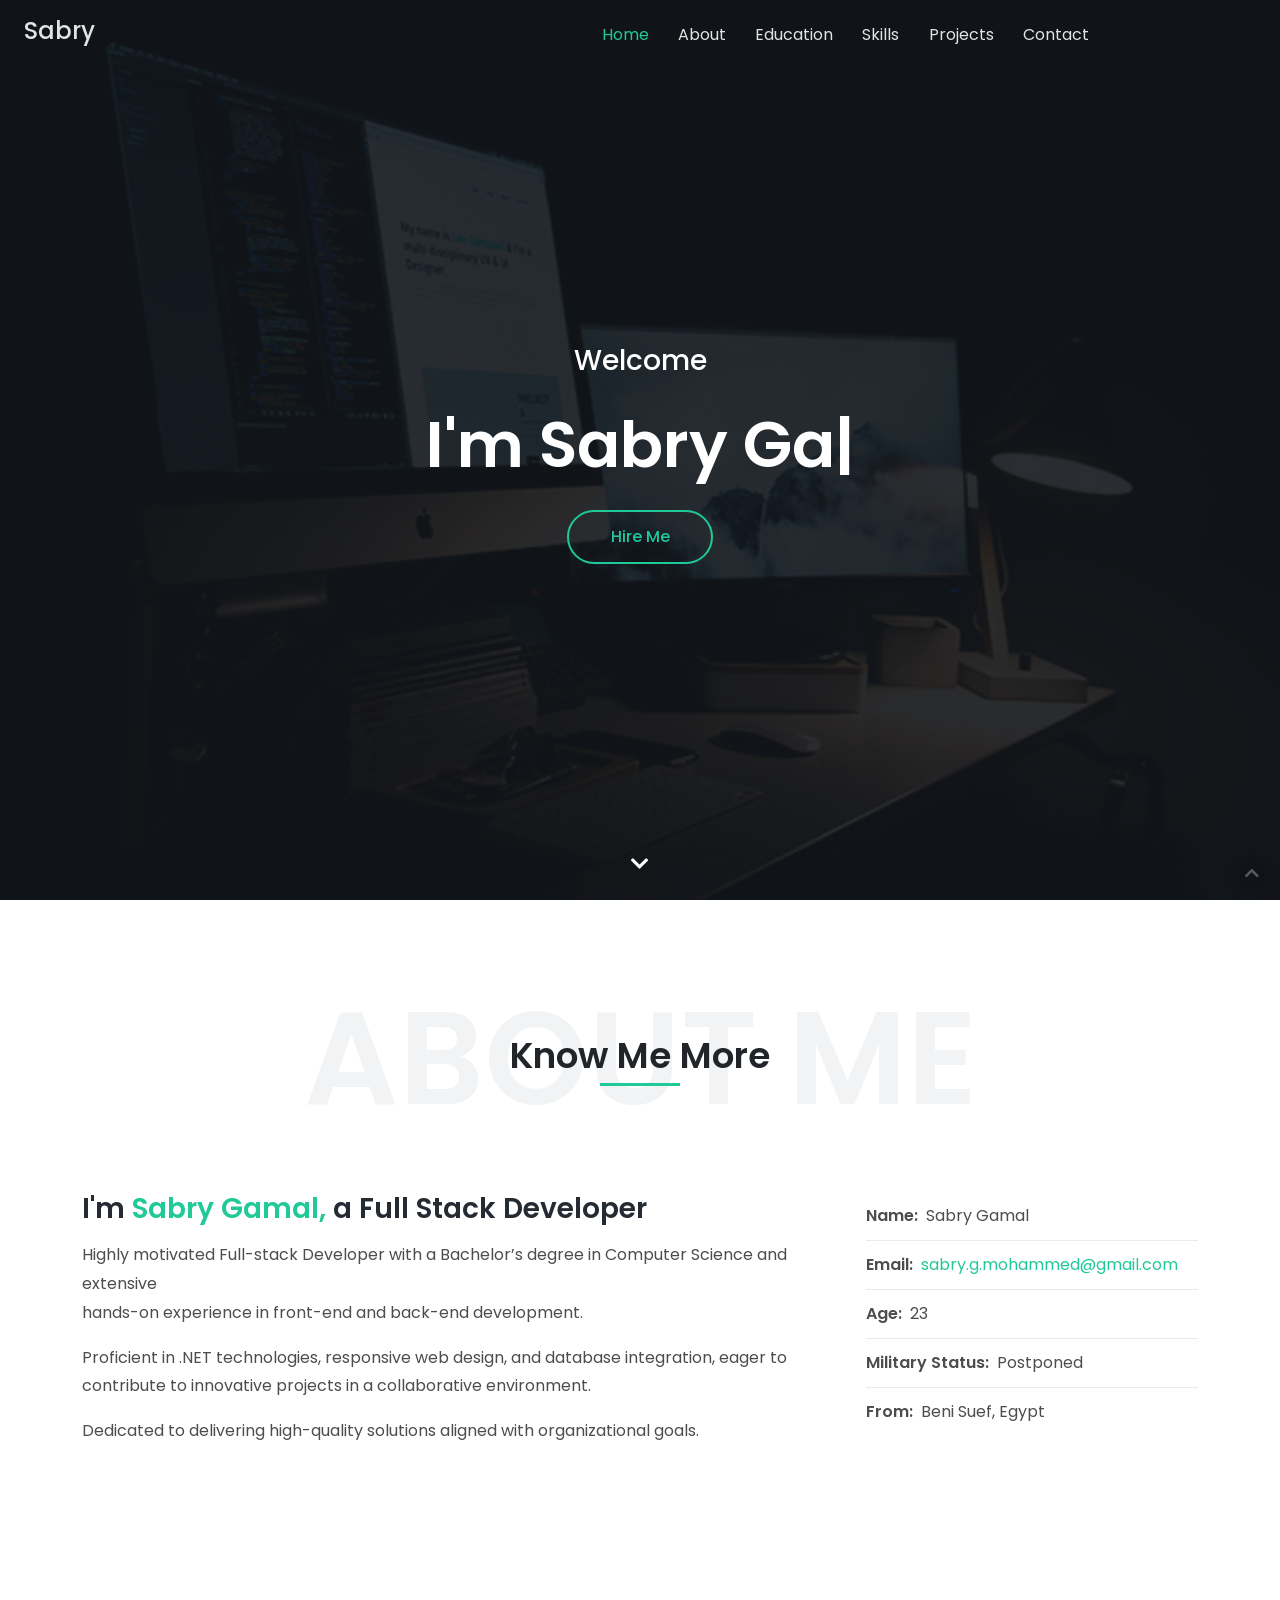
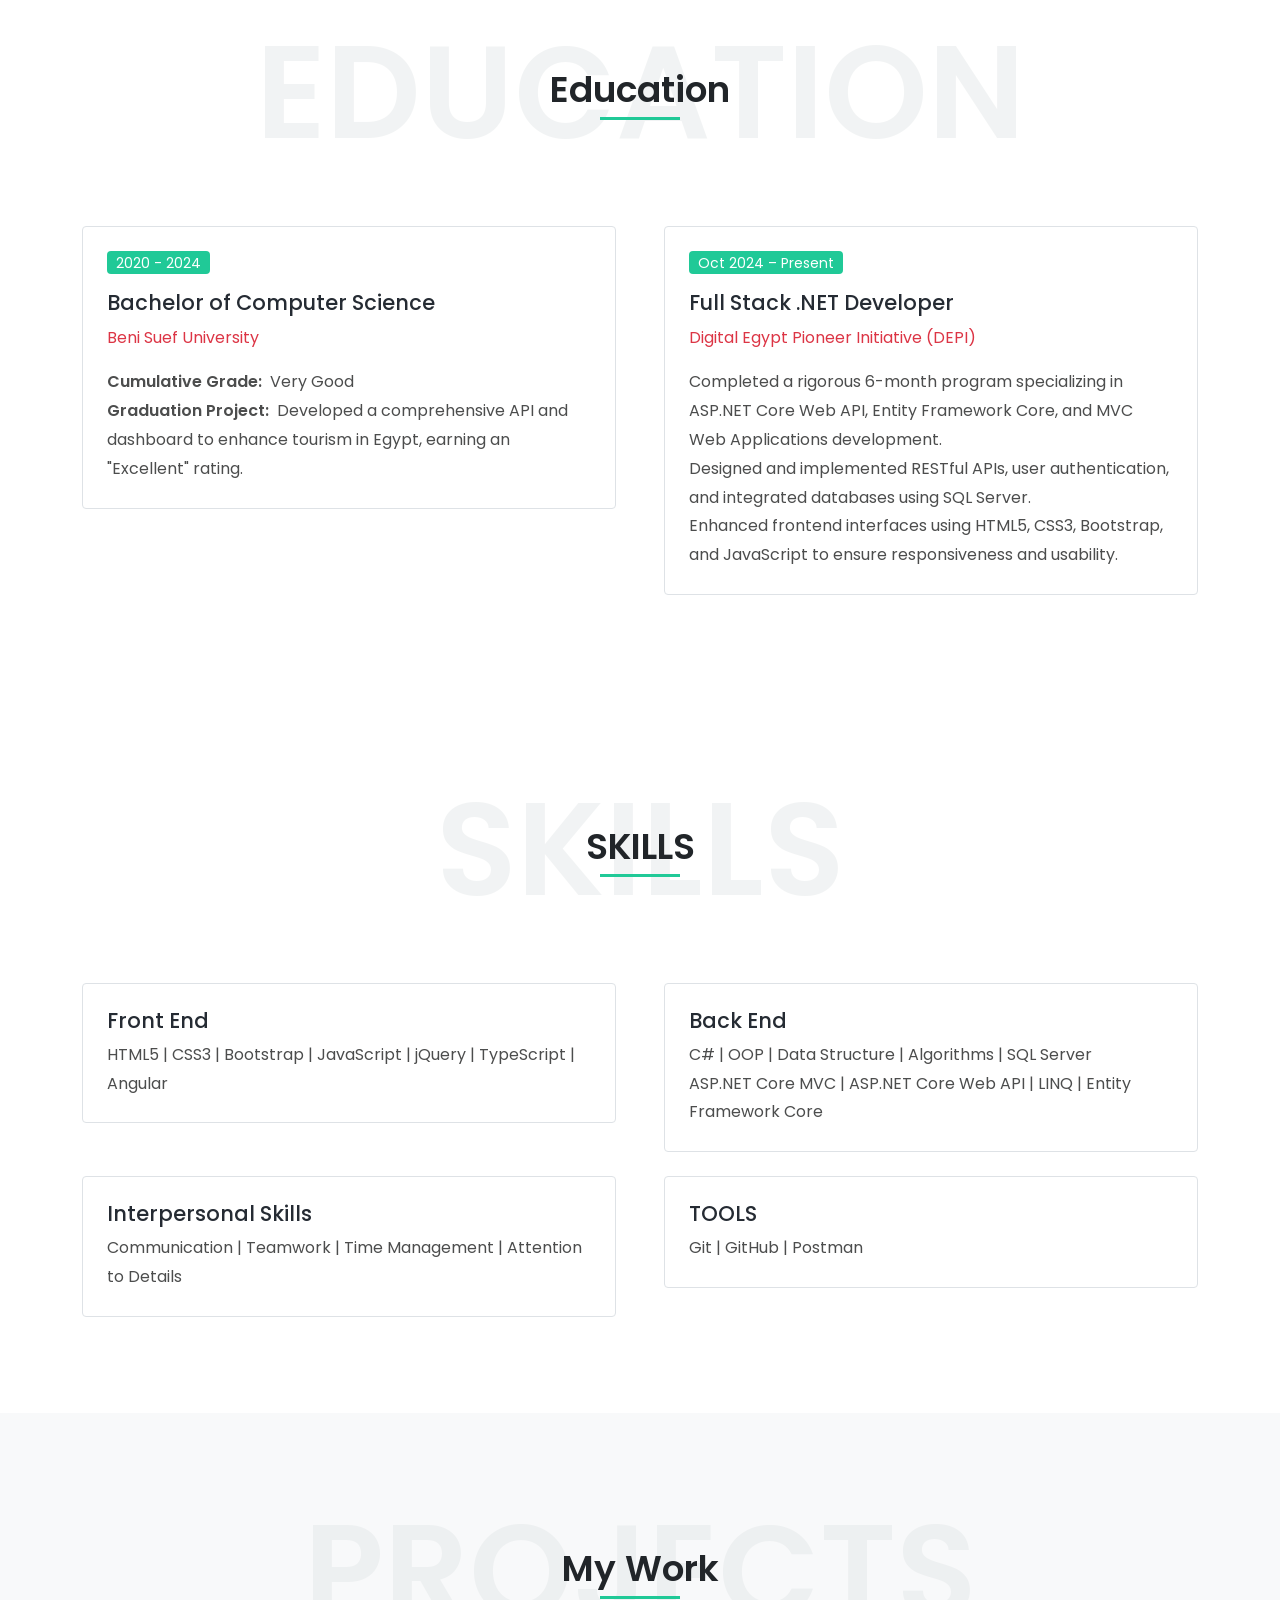
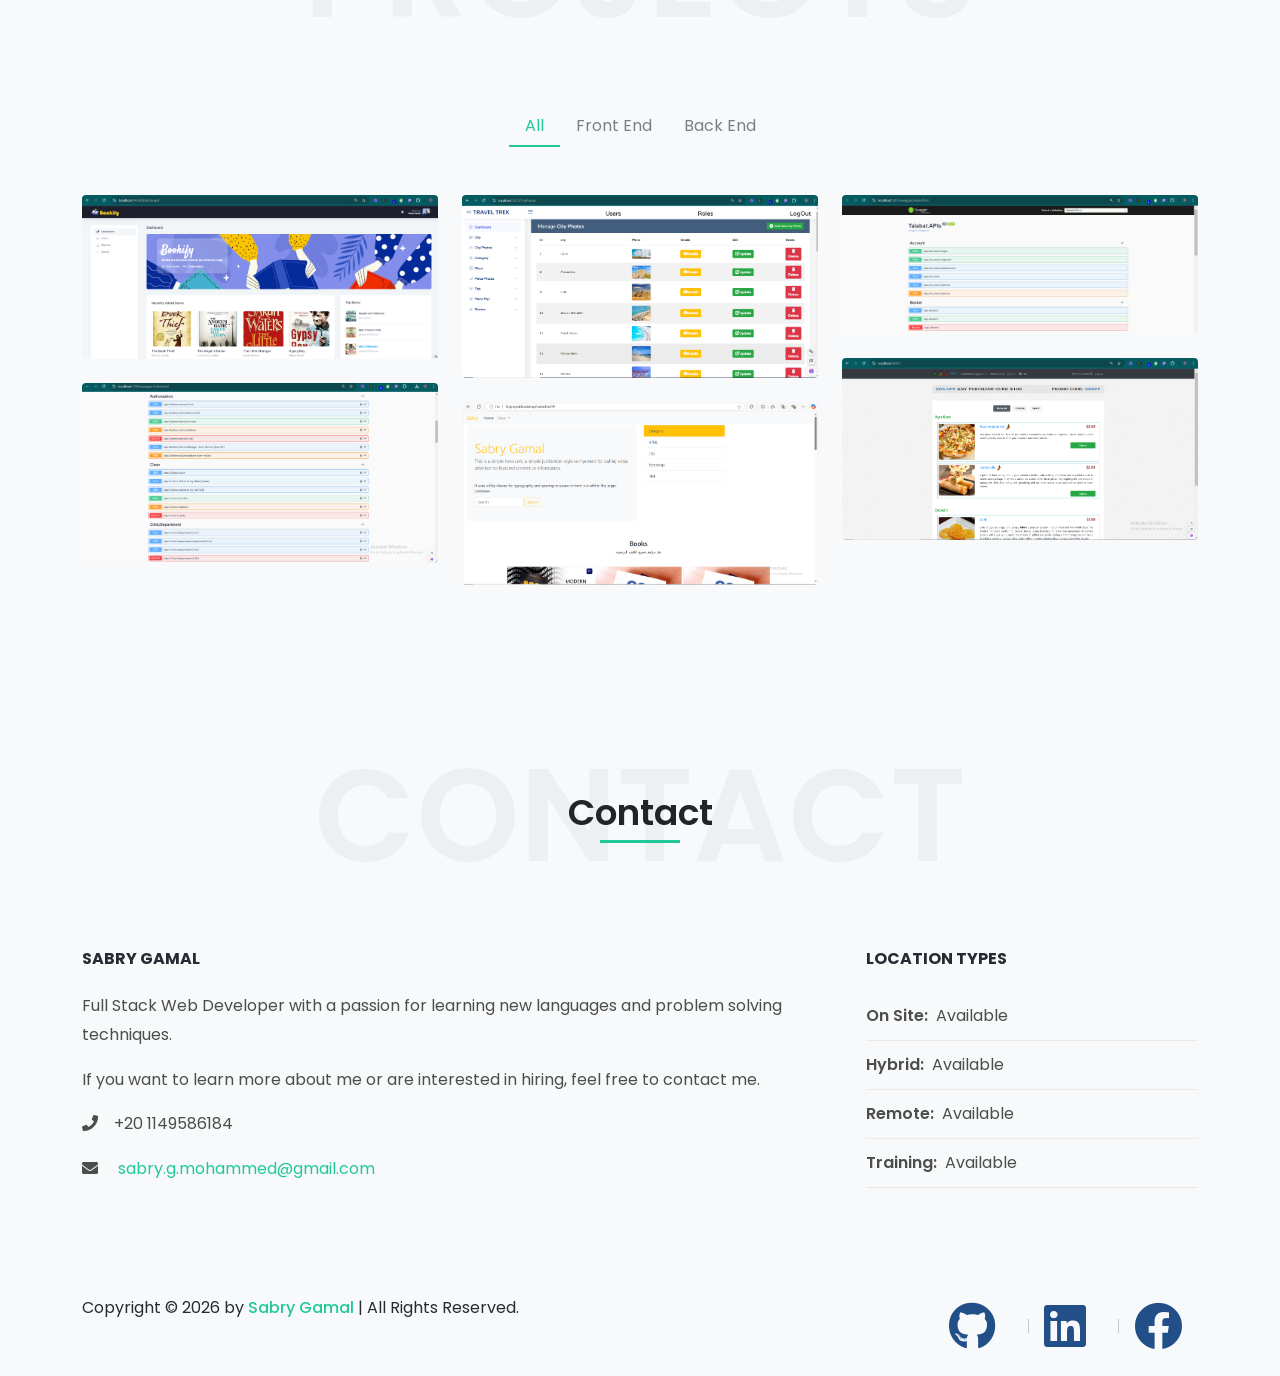
<file: index.html>
<!DOCTYPE html>
<html lang="en">

<head>
  <meta charset="UTF-8" />
  <meta http-equiv="X-UA-Compatible" content="IE=edge">
  <meta name="viewport" content="width=device-width, initial-scale=1">
  <link href="images/image.png" rel="icon" />
  <title>Full Stack .Net Developer Portfolio</title>
  <meta name="description" content="Simone is responsive bootstrap 5 one page personal portfolio html template.">
  <meta name="author" content="harnishdesign.net">

  <!-- Web Fonts -->
  <link rel="stylesheet" href="https://cdnjs.cloudflare.com/ajax/libs/font-awesome/5.15.4/css/all.min.css">

  <link
    href="https://fonts.googleapis.com/css2?family=Poppins:ital,wght@0,100;0,200;0,300;0,400;0,500;0,600;0,700;0,800;0,900;1,100;1,200;1,300;1,400;1,500;1,600;1,700;1,800;1,900&display=swap"
    rel="stylesheet">

  <!-- Stylesheet
============================== -->
  <!-- Bootstrap -->
  <link rel="stylesheet" type="text/css" href="vendor/bootstrap/css/bootstrap.min.css" />
  <!-- Font Awesome Icon -->
  <link rel="stylesheet" type="text/css" href="vendor/font-awesome/css/all.min.css" />
  <!-- Owl Carousel -->
  <link rel="stylesheet" type="text/css" href="vendor/owl.carousel/assets/owl.carousel.min.css" />
  <!-- Magnific Popup -->
  <link rel="stylesheet" type="text/css" href="vendor/magnific-popup/magnific-popup.min.css" />
  <!-- Custom Stylesheet -->
  <link rel="stylesheet" type="text/css" href="css/stylesheet.css" />
  <!-- Colors Css -->
  <link id="color-switcher" type="text/css" rel="stylesheet" href="#" />
</head>

<body data-bs-spy="scroll" data-bs-target="#header-nav" data-bs-offset="70">

  <!-- Preloader -->
  <div class="preloader">
    <div class="lds-ellipsis">
      <div></div>
      <div></div>
      <div></div>
      <div></div>
    </div>
  </div>
  <!-- Preloader End -->

  <!-- Document Wrapper   
=============================== -->
  <div id="main-wrapper">
    <!-- Header
  ============================ -->
    <header id="header" class="sticky-top-slide">
      <!-- Navbar -->
      <nav class="primary-menu navbar navbar-expand-lg navbar-text-light bg-transparent border-bottom-0">
        <div class="container-fluid position-relative g-lg-4">
          <div class="col-auto col-lg-2">
            <!-- Logo -->
            <a class="logo" href="#" title="Full Stack .Net Developer Portfolio">
              <h4 style="color: rgba(250, 250, 250, 0.9);">Sabry</h4>
            </a>
            <!-- Logo End -->
          </div>
          <div class="col col-lg-8 navbar-accordion">
            <button class="navbar-toggler ms-auto" type="button" data-bs-toggle="collapse"
              data-bs-target="#header-nav"><span></span><span></span><span></span></button>
            <div id="header-nav" class="collapse navbar-collapse justify-content-center">
              <ul class="navbar-nav">
                <li class="nav-item"><a class="nav-link smooth-scroll active" href="#home">Home</a></li>
                <li class="nav-item"><a class="nav-link smooth-scroll" href="#about">About</a></li>
                <li class="nav-item"><a class="nav-link smooth-scroll" href="#resume">Education</a></li>
                <li class="nav-item"><a class="nav-link smooth-scroll" href="#SKILLS">Skills</a></li>
                <li class="nav-item"><a class="nav-link smooth-scroll" href="#Projects">Projects</a></li>
                <li class="nav-item"><a class="nav-link smooth-scroll" href="#contact">Contact</a></li>
              </ul>
            </div>
          </div>

        </div>
      </nav>
      <!-- Navbar End -->
    </header>
    <!-- Header End -->

    <!-- Content
  ============================================= -->
    <div id="content" role="main">

      <!-- Intro
    ============================================= -->
      <section id="home">
        <div class="hero-wrap">
          <div class="hero-mask opacity-8 bg-dark"></div>
          <div class="hero-bg parallax" style="background-image:url('images/portfolio1.jpg');"></div>
          <div class="hero-content section d-flex fullscreen">
            <div class="container my-auto">
              <div class="row">
                <div class="col-12 text-center">
                  <div class="typed-strings">
                    <p>I'm Sabry Gamal</p>
                    <p>I'm a Full Stack .Net Developer</p>
                  </div>
                  <p class="text-7 fw-500 text-white mb-2 mb-md-3">Welcome</p>
                  <h2 class="text-16 fw-600 text-white mb-2 mb-md-3"><span class="typed"></span></h2>

                  <a href="#contact" class="btn btn-outline-primary rounded-pill shadow-none smooth-scroll mt-2">Hire
                    Me</a>
                </div>
              </div>
            </div>
            <a href="#about" class="scroll-down-arrow text-white smooth-scroll"><span class="animated"><i
                  class="fa fa-chevron-down"></i></span></a>
          </div>
        </div>
      </section>
      <!-- Intro end -->

      <!-- About
    ============================================= -->
      <section id="about" class="section">
        <div class="container">
          <!-- Heading -->
          <div class="position-relative d-flex text-center mb-5">
            <h2 class="text-24 text-light opacity-4 text-uppercase fw-600 w-100 mb-0">About Me</h2>
            <p class="text-9 text-dark fw-600 position-absolute w-100 align-self-center lh-base mb-0">Know Me More<span
                class="heading-separator-line border-bottom border-3 border-primary d-block mx-auto"></span> </p>
          </div>
          <!-- Heading end-->

          <div class="row gy-5">
            <div class="col-lg-7 col-xl-8 text-center text-lg-start">
              <h2 class="text-7 fw-600 mb-3">I'm <span class="text-primary">Sabry Gamal,</span> a Full Stack Developer
              </h2>
              <p>Highly motivated Full-stack Developer with a Bachelor’s degree in Computer Science and extensive <br>
                hands-on
                experience in front-end and back-end development.</p>
              <p>Proficient in .NET technologies, responsive web design,
                and database integration, eager to contribute to innovative projects in a collaborative environment.</p>
              <p>Dedicated to delivering high-quality solutions aligned with organizational goals.</p>
            </div>
            <div class="col-lg-5 col-xl-4">
              <div class="ps-lg-4">
                <ul class="list-style-2">
                  <li class=""><span class="fw-600 me-2">Name:</span>Sabry Gamal</li>
                  <li class=""><span class="fw-600 me-2">Email:</span><a
                      href="mailto:sabry.g.mohammed@gmail.com">sabry.g.mohammed@gmail.com</a></li>
                  <li class=""><span class="fw-600 me-2">Age:</span>23</li>
                  <li class=""><span class="fw-600 me-2">Military Status:</span>Postponed</li>

                  <li class="border-0"><span class="fw-600 me-2">From:</span>Beni Suef, Egypt</li>
                </ul>
              </div>
            </div>
          </div>
        </div>
      </section>
      <!-- About end -->

      <!-- Resume
    ============================================= -->
      <section id="resume" class="section">
        <div class="container">
          <!-- Heading -->
          <div class="position-relative d-flex text-center mb-5">
            <h2 class="text-24 text-light opacity-4 text-uppercase fw-600 w-100 mb-0">Education</h2>
            <p class="text-9 text-dark fw-600 position-absolute w-100 align-self-center lh-base mb-0">Education<span
                class="heading-separator-line border-bottom border-3 border-primary d-block mx-auto"></span> </p>
          </div>
          <!-- Heading end-->

          <div class="row gx-5">
            <!-- My Education -->
            <div class="col-md-6">

              <div class="bg-white border rounded p-4 mb-4">
                <p class="badge bg-primary text-2 fw-400">2020 - 2024</p>
                <h3 class="text-5">Bachelor of Computer Science</h3>
                <p class="text-danger">Beni Suef University</p>
                <p class="mb-0"><span class="fw-600 me-2">Cumulative Grade:</span>Very Good</p>
                <p class="mb-0"><span class="fw-600 me-2">Graduation Project:</span>Developed a comprehensive API and
                  dashboard to enhance tourism in Egypt,
                  earning an "Excellent" rating.</p>
              </div>
            </div>

            <div class="col-md-6">
              <div class="bg-white border rounded p-4 mb-4">
                <p class="badge bg-primary text-2 fw-400">Oct 2024 – Present</p>
                <h3 class="text-5">Full Stack .NET Developer</h3>
                <p class="text-danger">Digital Egypt Pioneer Initiative (DEPI)</p>
                <p class="mb-0">Completed a rigorous 6-month program specializing in ASP.NET Core Web API, Entity
                  Framework Core,
                  and MVC Web Applications development.</p>
                <p class="mb-0">Designed and implemented RESTful APIs, user authentication, and integrated databases
                  using
                  SQL Server.</p>
                <p class="mb-0">Enhanced frontend interfaces using HTML5, CSS3, Bootstrap, and JavaScript to ensure
                  responsiveness
                  and usability.</p>

              </div>

            </div>
          </div>
        </div>
      </section>
      <!-- Resume end -->


      <!-- SKILLS
    ============================================= -->
      <section id="SKILLS" class="section">
        <div class="container">
          <!-- Heading -->
          <div class="position-relative d-flex text-center mb-5">
            <h2 class="text-24 text-light opacity-4 text-uppercase fw-600 w-100 mb-0">SKILLS</h2>
            <p class="text-9 text-dark fw-600 position-absolute w-100 align-self-center lh-base mb-0">SKILLS<span
                class="heading-separator-line border-bottom border-3 border-primary d-block mx-auto"></span> </p>
          </div>
          <!-- Heading end-->

          <div class="row gx-5">

            <div class="col-md-6">
              <div class="bg-white border rounded p-4 mb-4">
                <h3 class="text-5">Front End</h3>
                <p class="mb-0">HTML5 | CSS3 | Bootstrap | JavaScript | jQuery | TypeScript | Angular</p>
              </div>
            </div>

            <div class="col-md-6">
              <div class="bg-white border rounded p-4 mb-4">
                <h3 class="text-5">Back End</h3>
                <p class="mb-0">C# | OOP | Data Structure | Algorithms | SQL Server</p>
                <p class="mb-0">ASP.NET Core MVC | ASP.NET Core Web API | LINQ | Entity Framework Core</p>
              </div>
            </div>


            <div class="col-md-6">
              <div class="bg-white border rounded p-4 mb-4">
                <h3 class="text-5">Interpersonal Skills</h3>
                <p class="mb-0">Communication | Teamwork | Time Management | Attention to Details </p>
              </div>
            </div>

            <div class="col-md-6">
              <div class="bg-white border rounded p-4 mb-4">
                <h3 class="text-5">TOOLS</h3>
                <p class="mb-0">Git | GitHub | Postman</p>
              </div>
            </div>

          </div>
        </div>
      </section>
      <!-- Skills end -->


      <!-- Portfolio-->
      <section id="Projects" class="section bg-light">
        <div class="container">
          <!-- Heading -->
          <div class="position-relative d-flex text-center mb-5">
            <h2 class="text-24 text-light opacity-4 text-uppercase fw-600 w-100 mb-0">Projects</h2>
            <p class="text-9 text-dark fw-600 position-absolute w-100 align-self-center lh-base mb-0">My Work<span
                class="heading-separator-line border-bottom border-3 border-primary d-block mx-auto"></span> </p>
          </div>
          <!-- Heading end-->

          <!-- Filter Menu -->
          <ul class="portfolio-menu nav nav-tabs justify-content-center border-bottom-0 mb-5">
            <li class="nav-item"> <a data-filter="*" class="nav-link active" href="">All</a></li>
            <li class="nav-item"> <a data-filter=".front" href="" class="nav-link">Front End</a></li>
            <li class="nav-item"> <a data-filter=".back" href="" class="nav-link">Back End</a></li>
          </ul>
          <!-- Filter Menu end -->
          <div class="portfolio popup-ajax-gallery">
            <div class="row portfolio-filter g-4">

              <div class="col-sm-6 col-lg-4 back">
                <div class="portfolio-box rounded">
                  <a class="stretched-link" href="https://github.com/SabryGama1/Bookify" target="_blank">
                    <div class="portfolio-img rounded"> <img class="img-fluid d-block" src="images/projects/Bookify.png"
                        alt="">
                      <div class="portfolio-overlay">
                        <div class="portfolio-overlay-details">
                          <h5 class="text-white fw-400">Bookify</h5>
                          <span class="text-light">ASP.NET Core MVC | HTML | CSS</span>
                        </div>
                      </div>
                    </div>
                  </a>
                </div>
              </div>


              <div class="col-sm-6 col-lg-4 front back">
                <div class="portfolio-box rounded">
                  <a class="stretched-link" href="https://github.com/SabryGama1/TourismInEgypt" target="_blank">
                    <div class="portfolio-img rounded"> <img class="img-fluid d-block"
                        src="images/projects/Screenshot 2024-08-22 202623.png" alt="">
                      <div class="portfolio-overlay">
                        <div class="portfolio-overlay-details">
                          <h5 class="text-white fw-400">Tourism</h5>
                          <span class="text-light">ASP.NET Core Web API | ASP.NET Core MVC | Bootstrap</span>
                        </div>
                      </div>
                    </div>
                  </a>
                </div>
              </div>

              <div class="col-sm-6 col-lg-4 artwork back front">
                <div class="portfolio-box rounded">
                  <a class="stretched-link" href="https://github.com/SabryGama1/Talabat" target="_blank">
                    <div class="portfolio-img rounded"> <img class="img-fluid d-block" src="images/projects/Talabat.png"
                        alt="">
                      <div class="portfolio-overlay">
                        <div class="portfolio-overlay-details">
                          <h5 class="text-white fw-400">Talabat</h5>
                          <span class="text-light"></span> ASP.NET Core Web API | ASP.NET Core MVC | Bootstrap
                        </div>
                      </div>
                    </div>
                  </a>

                </div>
              </div>



              <div class="col-sm-6 col-lg-4 artwork  back">
                <div class="portfolio-box rounded">
                  <a class=" stretched-link" href="https://github.com/SabryGama1/Spice" target="_blank">
                    <div class="portfolio-img rounded"> <img class="img-fluid d-block" src="images/projects/Spice.png"
                        alt="">
                      <div class="portfolio-overlay">
                        <div class="portfolio-overlay-details">
                          <h5 class="text-white fw-400">Spice</h5>
                          <span class="text-light">ASP.NET Core Web MVC | SQL Server | HTML5 | CSS3</span>
                        </div>
                      </div>
                    </div>
                  </a>
                </div>
              </div>

              <div class="col-sm-6 col-lg-4 back">
                <div class="portfolio-box rounded">
                  <a class="stretched-link" href="" target="_blank">
                    <div class="portfolio-img rounded"> <img class="img-fluid d-block"
                        src="images/projects/Screenshot 2024-11-15 083224.png" alt="">
                      <div class="portfolio-overlay">
                        <div class="portfolio-overlay-details">
                          <h5 class="text-white fw-400">Clinc</h5>
                          <span class="text-light">ASP.NET Core Web API | SQL Server | HTML | CSS </span>
                        </div>
                      </div>
                    </div>
                  </a>

                </div>
              </div>

              <div class="col-sm-6 col-lg-4 front">
                <div class="portfolio-box rounded">
                  <a class="stretched-link" href="" target="_blank">
                    <div class="portfolio-img rounded"> <img class="img-fluid d-block" src="images/projects/boot.png"
                        alt="">
                      <div class="portfolio-overlay">
                        <div class="portfolio-overlay-details">
                          <h5 class="text-white fw-400">Books</h5>
                          <span class="text-light"> Bootstrap </span>
                        </div>
                      </div>
                    </div>
                  </a>
                </div>
              </div>

            </div>
          </div>
        </div>
      </section>
      <!-- Portfolio end -->

      <!-- Contact Me
    ============================================= -->
      <section id="contact" class="section bg-light">
        <div class="container">
          <!-- Heading -->
          <div class="position-relative d-flex text-center mb-5">
            <h2 class="text-24 text-light opacity-4 text-uppercase fw-600 w-100 mb-0">Contact</h2>
            <p class="text-9 text-dark fw-600 position-absolute w-100 align-self-center lh-base mb-0">Contact<span
                class="heading-separator-line border-bottom border-3 border-primary d-block mx-auto"></span> </p>
          </div>

            <!-- Grid row -->
            <div class="row gy-5">
              <!-- Grid column -->
              <div class="col-lg-7 col-xl-8 text-center text-lg-start">
                <!-- Content -->
                <h6 class="text-uppercase fw-bold mb-4">
                  Sabry Gamal
                </h6>
                <p>
                  Full Stack Web Developer with a passion for learning new languages and problem solving techniques.
                </p>

                <p>
                  If you want to learn more about me or are interested in hiring, feel free to contact me.
                </p>
                <p><i class="fas fa-phone me-3"></i>+20 1149586184</p>

                <p>
                  <i class="fas fa-envelope me-3"></i>
                  <a href="mailto:sabry.g.mohammed@gmail.com">sabry.g.mohammed@gmail.com</a>
                </p>
              </div>
              <!-- Grid column -->

              <!-- Grid column -->
              <div class="col-lg-5 col-xl-4 text-center text-lg-start">
                <!-- Links -->
                <div class="ps-lg-4">
                  <h6 class="text-uppercase fw-bold mb-4">Location types</h6>
                  <ul class="list-style-2">
                    <li class=""><span class="fw-600 me-2">On Site:</span>Available</li>
                    <li class=""><span class="fw-600 me-2">Hybrid:</span>Available</li>
                    <li class=""><span class="fw-600 me-2">Remote:</span>Available</li>
                    <li class=""><span class="fw-600 me-2">Training:</span>Available</li>
                  </ul>
                </div>
              </div>
              <!-- Grid column -->
            </div>
            <!-- Grid row -->
          
        </div>
      </section>
      <!-- Contact Me end -->

    </div>
    <!-- Content end -->




  </div>
  <!-- Document Wrapper end -->
  <footer id="footer" class="section bg-light">
    <div class="container">
      <div class="row">
        <div class="col-lg-6 text-center text-lg-start">
          <p class="mb-3 mb-lg-0">Copyright &copy; <span id="current-year"></span> by <a href="#" class="fw-500">Sabry Gamal</a> | All Rights Reserved.
          </p>
        </div>
        <div class="col-lg-6">
          <ul class="nav nav-separator justify-content-center justify-content-lg-end">

            <li class="nav-item"> <a class="nav-link" href="https://github.com/SabryGama1" target="_blank"> <i
                  class="fab fa-github fa-3x me-3"></i></a></li>

            <li class="nav-item"> <a class="nav-link" href="https://www.linkedin.com/in/sabrygamal/" target="_blank"><i
                  class="fab fa-linkedin fa-3x me-3"></i></a></li>
            <li class="nav-item"> <a class="nav-link" href="https://www.facebook.com/profile.php?id=100091412649776"
                target="_blank"> <i class="fab fa-facebook fa-3x me-3"></i></a></li>

          </ul>
        </div>
      </div>
    </div>
  </footer>


  <!-- Back to Top
============================================= -->
  <a id="back-to-top" class="rounded-circle" data-bs-toggle="tooltip" title="Back to Top" href="javascript:void(0)"><i
      class="fa fa-chevron-up"></i></a>


      <script>
        // الحصول على السنة الحالية وتحديث النص
        document.getElementById("current-year").textContent = new Date().getFullYear();
      </script>
  <!-- JavaScript -->
  <script src="vendor/jquery/jquery.min.js"></script>
  <script src="vendor/bootstrap/js/bootstrap.bundle.min.js"></script>
  <!-- Easing -->
  <script src="vendor/jquery.easing/jquery.easing.min.js"></script>
  <!-- Appear -->
  <script src="vendor/jquery.appear/jquery.appear.min.js"></script>
  <!-- Images Loaded -->
  <script src="vendor/imagesloaded/imagesloaded.pkgd.min.js"></script>
  <!-- Counter -->
  <script src="vendor/jquery.countTo/jquery.countTo.min.js"></script>
  <!-- Parallax Bg -->
  <script src="vendor/parallaxie/parallaxie.min.js"></script>
  <!-- Typed -->
  <script src="vendor/typed/typed.min.js"></script>
  <!-- Owl Carousel -->
  <script src="vendor/owl.carousel/owl.carousel.min.js"></script>
  <!-- isotope Portfolio Filter -->
  <script src="vendor/isotope/isotope.pkgd.min.js"></script>
  <!-- Magnific Popup -->
  <script src="vendor/magnific-popup/jquery.magnific-popup.min.js"></script>
  <!-- Style Switcher -->
  <script src="js/switcher.min.js"></script>
  <!-- Custom Script -->
  <script src="js/theme.js"></script>
</body>

</html>
</file>
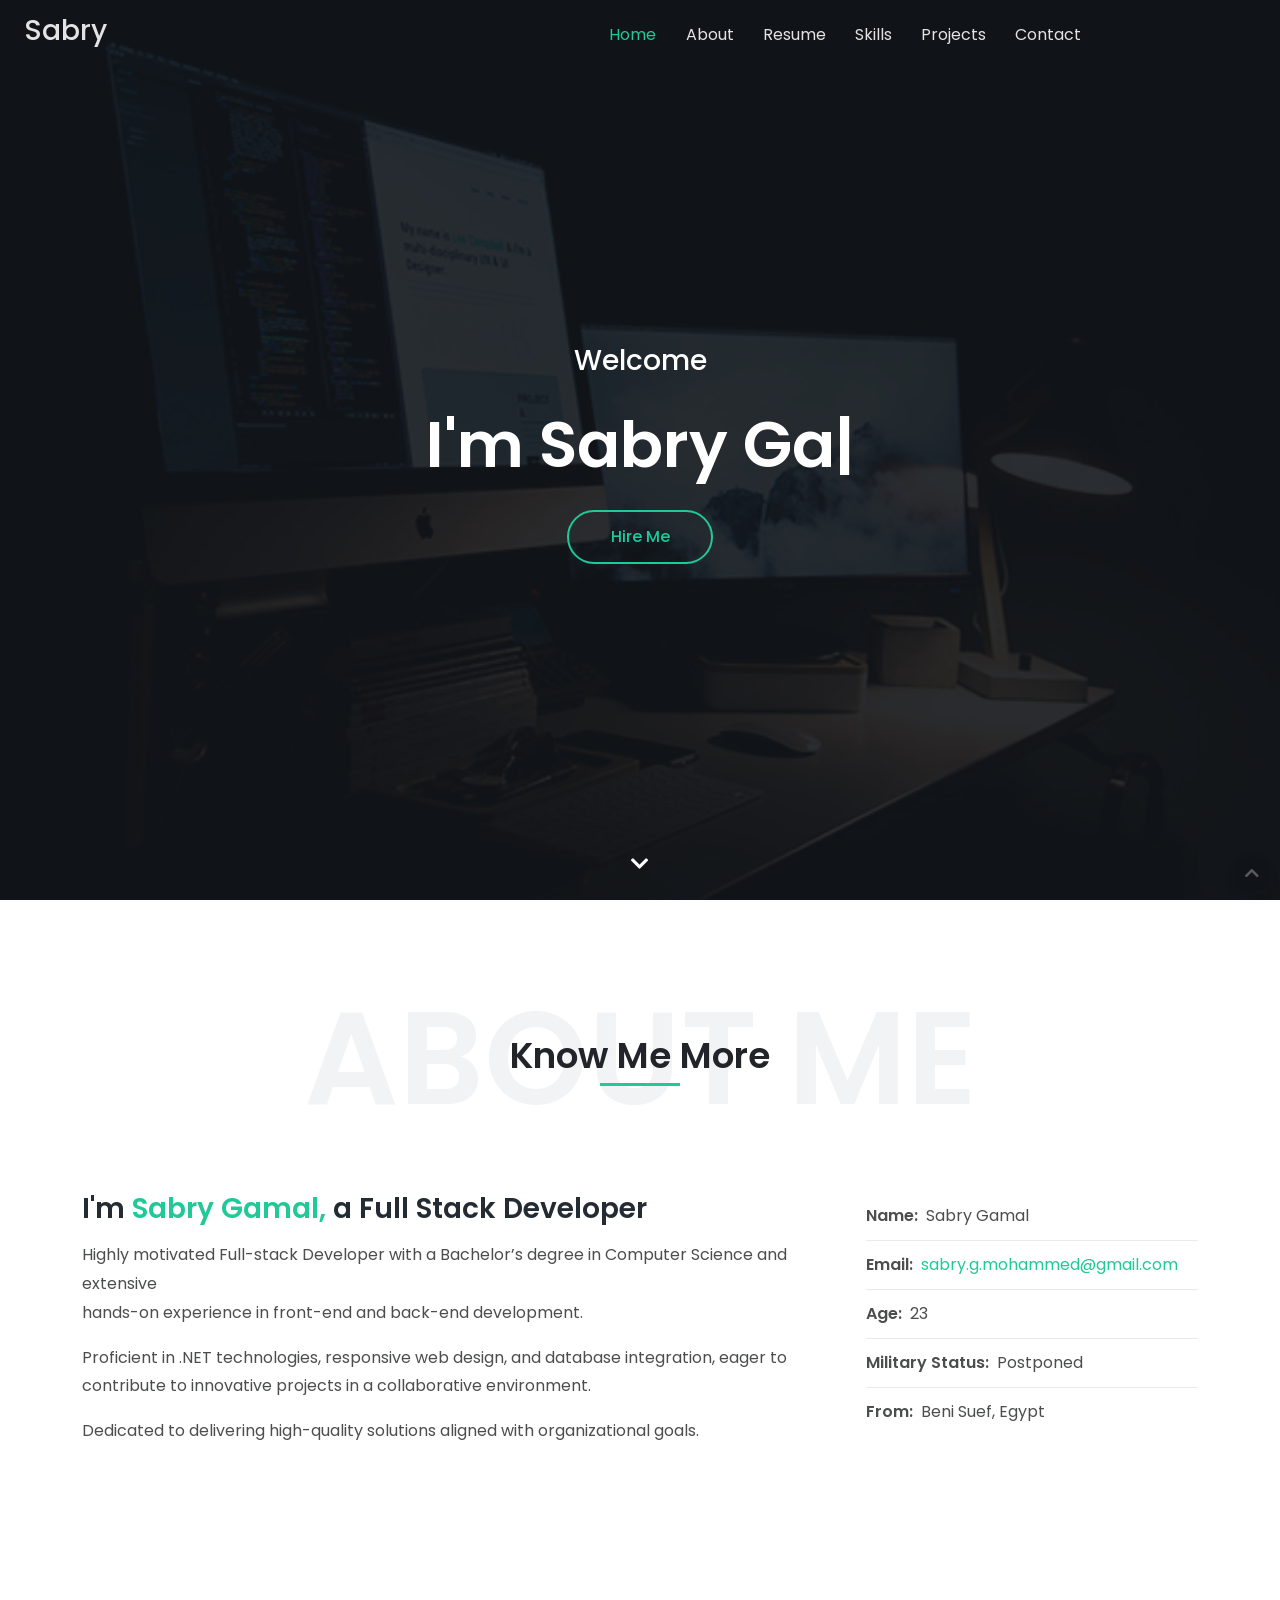
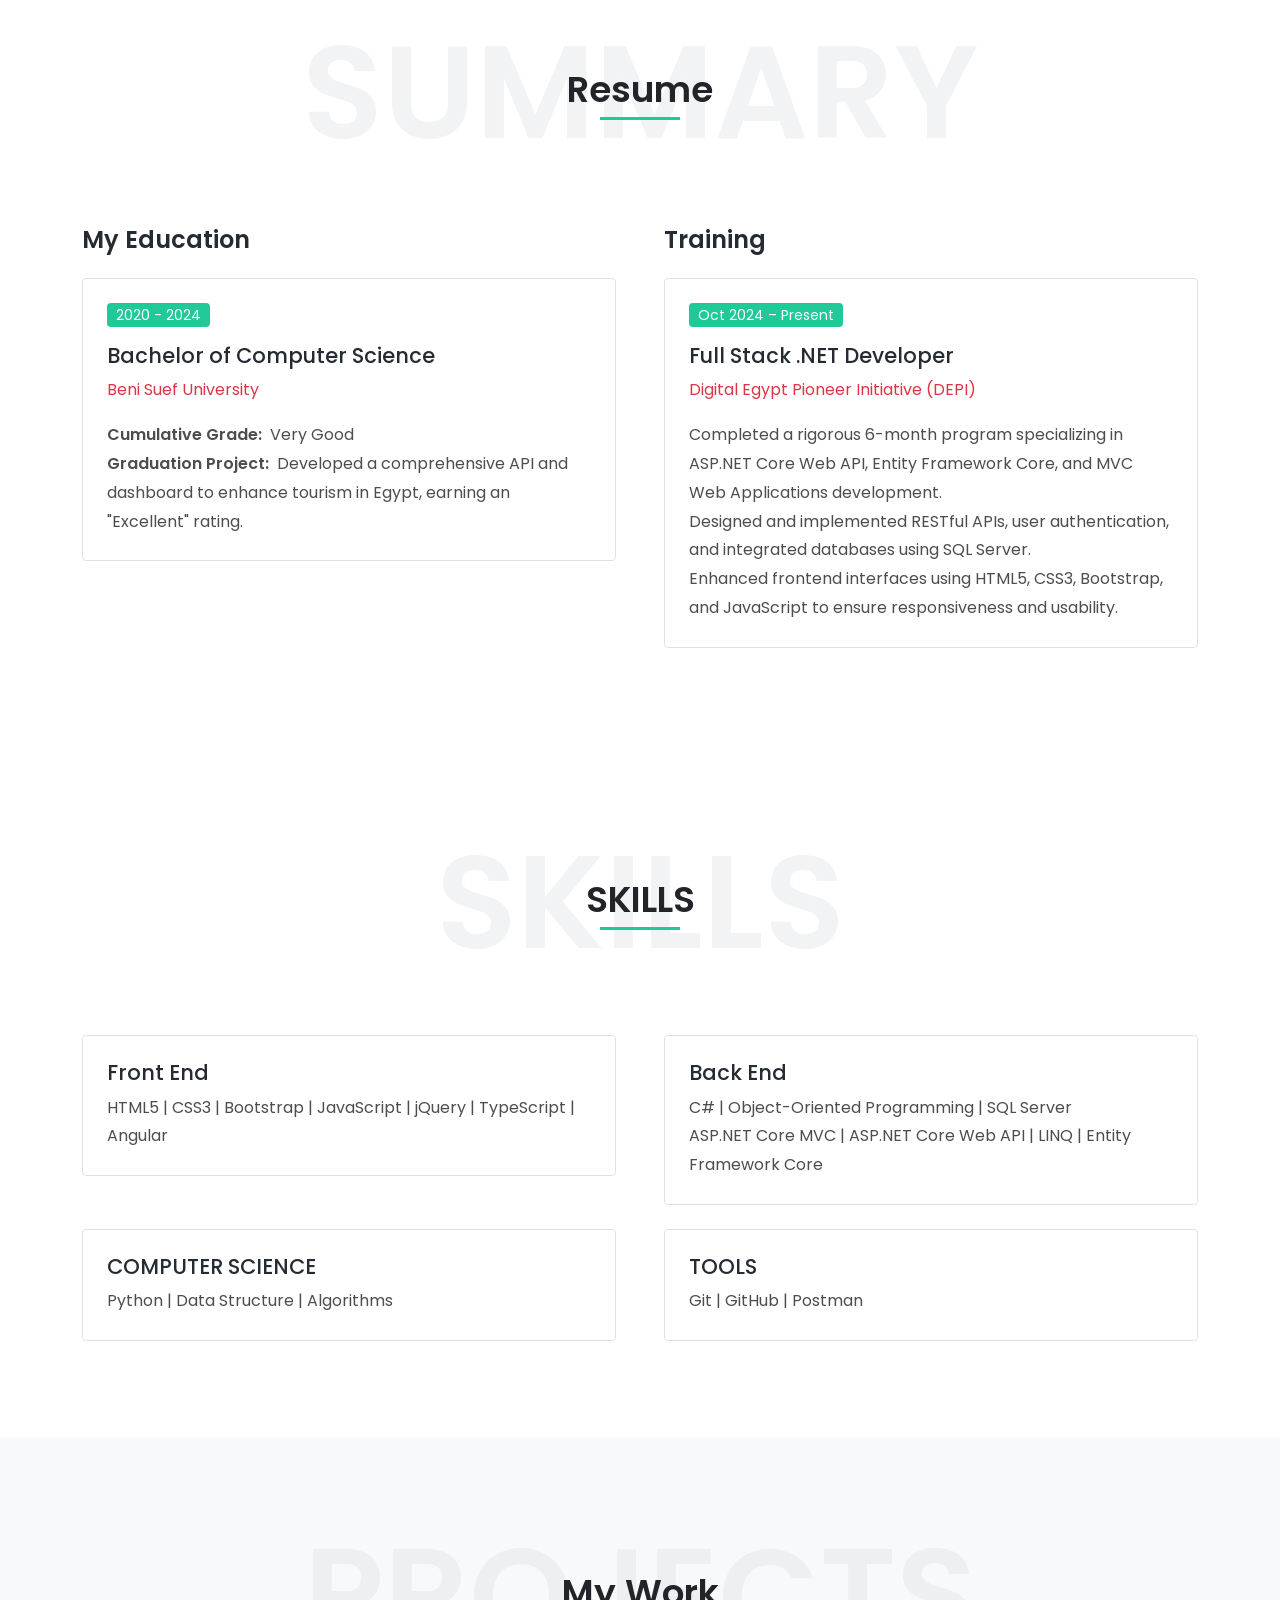
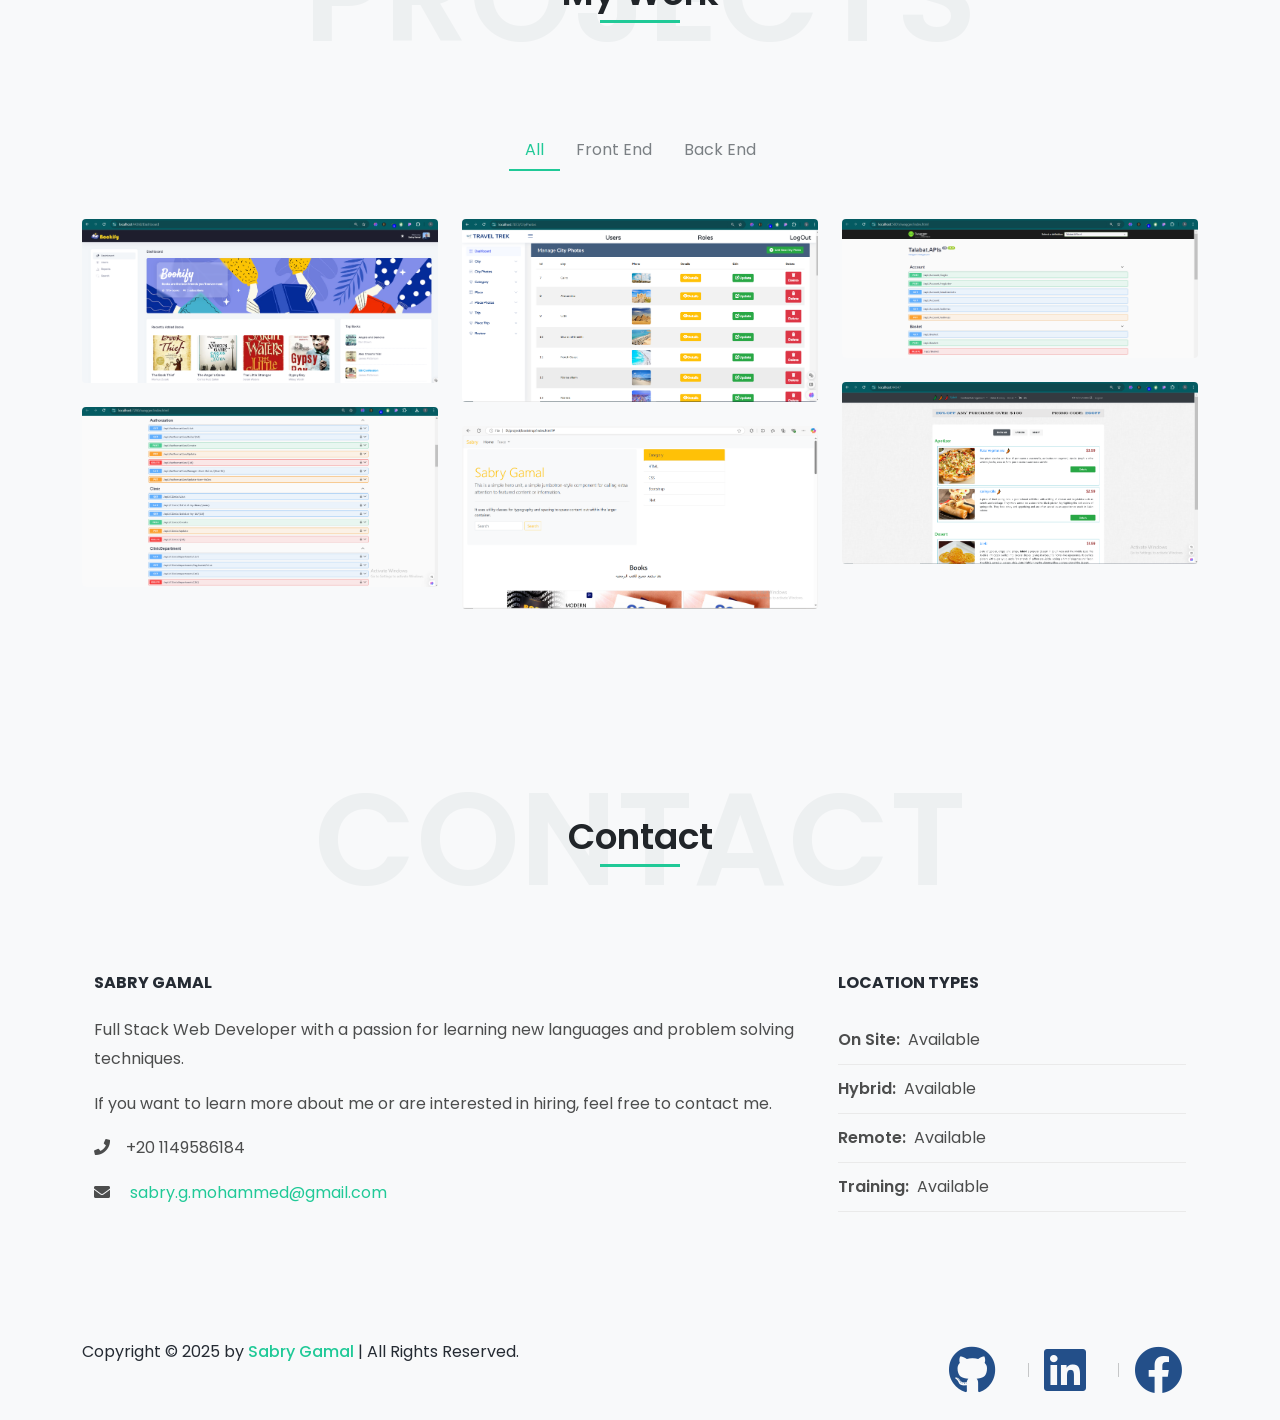
<file: index-classic-header.html>
<!DOCTYPE html>
<html lang="en">
<head>
<meta charset="UTF-8" />
<meta http-equiv="X-UA-Compatible" content="IE=edge">
<meta name="viewport" content="width=device-width, initial-scale=1">
<link href="images/image.png" rel="icon" />
<title>Full Stack .Net Developer Portfolio</title>
<meta name="description" content="Simone is responsive bootstrap 5 one page personal portfolio html template.">
<meta name="author" content="harnishdesign.net">

<!-- Web Fonts -->
<link rel="stylesheet" href="https://cdnjs.cloudflare.com/ajax/libs/font-awesome/5.15.4/css/all.min.css">

<link href="https://fonts.googleapis.com/css2?family=Poppins:ital,wght@0,100;0,200;0,300;0,400;0,500;0,600;0,700;0,800;0,900;1,100;1,200;1,300;1,400;1,500;1,600;1,700;1,800;1,900&display=swap" rel="stylesheet">

<!-- Stylesheet
============================== -->
<!-- Bootstrap -->
<link rel="stylesheet" type="text/css" href="vendor/bootstrap/css/bootstrap.min.css" />
<!-- Font Awesome Icon -->
<link rel="stylesheet" type="text/css" href="vendor/font-awesome/css/all.min.css" />
<!-- Owl Carousel -->
<link rel="stylesheet" type="text/css" href="vendor/owl.carousel/assets/owl.carousel.min.css" />
<!-- Magnific Popup -->
<link rel="stylesheet" type="text/css" href="vendor/magnific-popup/magnific-popup.min.css" />
<!-- Custom Stylesheet -->
<link rel="stylesheet" type="text/css" href="css/stylesheet.css" />
<!-- Colors Css -->
<link id="color-switcher" type="text/css" rel="stylesheet" href="#" />
</head>

<body data-bs-spy="scroll" data-bs-target="#header-nav" data-bs-offset="70">

<!-- Preloader -->
<div class="preloader">
  <div class="lds-ellipsis">
    <div></div>
    <div></div>
    <div></div>
    <div></div>
  </div>
</div>
<!-- Preloader End --> 

<!-- Document Wrapper   
=============================== -->
<div id="main-wrapper"> 
  <!-- Header
  ============================ -->
  <header id="header" class="sticky-top-slide"> 
    <!-- Navbar -->
    <nav class="primary-menu navbar navbar-expand-lg navbar-text-light bg-transparent border-bottom-0">
      <div class="container-fluid position-relative g-lg-4">
        <div class="col-auto col-lg-2"> 
          <!-- Logo --> 
          <a class="logo" href="#" title="Full Stack .Net Developer Portfolio"> <h3 style="color: rgba(250, 250, 250, 0.9);">Sabry</h3> </a> 
          <!-- Logo End --> 
        </div>
        <div class="col col-lg-8 navbar-accordion">
          <button class="navbar-toggler ms-auto" type="button" data-bs-toggle="collapse" data-bs-target="#header-nav"><span></span><span></span><span></span></button>
          <div id="header-nav" class="collapse navbar-collapse justify-content-center">
            <ul class="navbar-nav">
              <li class="nav-item"><a class="nav-link smooth-scroll active" href="#home">Home</a></li>
            <li class="nav-item"><a class="nav-link smooth-scroll" 	href="#about">About</a></li>
            <li class="nav-item"><a class="nav-link smooth-scroll" href="#resume">Resume</a></li>
            <li class="nav-item"><a class="nav-link smooth-scroll" href="#SKILLS">Skills</a></li>
            <li class="nav-item"><a class="nav-link smooth-scroll" href="#Projects">Projects</a></li>
            <li class="nav-item"><a class="nav-link smooth-scroll" href="#contact">Contact</a></li>
            </ul>
          </div>
        </div>
        
      </div>
    </nav>
    <!-- Navbar End --> 
  </header>
  <!-- Header End --> 
		
  <!-- Content
  ============================================= -->
  <div id="content" role="main"> 
    
    <!-- Intro
    ============================================= -->
    <section id="home">
      <div class="hero-wrap">
        <div class="hero-mask opacity-8 bg-dark"></div>
        <div class="hero-bg parallax" style="background-image:url('images/portfolio1.jpg');"></div>
        <div class="hero-content section d-flex fullscreen">
          <div class="container my-auto">
            <div class="row">
              <div class="col-12 text-center">
                <div class="typed-strings">
                  <p>I'm Sabry Gamal</p>
                  <p>I'm a Full Stack .Net Developer</p>
                </div>
                <p class="text-7 fw-500 text-white mb-2 mb-md-3">Welcome</p>
                <h2 class="text-16 fw-600 text-white mb-2 mb-md-3"><span class="typed"></span></h2>
                
				<a href="#contact" class="btn btn-outline-primary rounded-pill shadow-none smooth-scroll mt-2">Hire Me</a>
              </div>
            </div>
          </div>
          <a href="#about" class="scroll-down-arrow text-white smooth-scroll"><span class="animated"><i class="fa fa-chevron-down"></i></span></a> </div>
      </div>
    </section>
    <!-- Intro end --> 
    
    <!-- About
    ============================================= -->
    <section id="about" class="section">
      <div class="container"> 
        <!-- Heading -->
        <div class="position-relative d-flex text-center mb-5">
          <h2 class="text-24 text-light opacity-4 text-uppercase fw-600 w-100 mb-0">About Me</h2>
          <p class="text-9 text-dark fw-600 position-absolute w-100 align-self-center lh-base mb-0">Know Me More<span class="heading-separator-line border-bottom border-3 border-primary d-block mx-auto"></span> </p>
        </div>
        <!-- Heading end-->
        
        <div class="row gy-5">
          <div class="col-lg-7 col-xl-8 text-center text-lg-start">
            <h2 class="text-7 fw-600 mb-3">I'm <span class="text-primary">Sabry Gamal,</span> a Full Stack Developer</h2>
            <p>Highly motivated Full-stack Developer with a Bachelor’s degree in Computer Science and extensive <br> hands-on
              experience in front-end and back-end development.</p>
              <p>Proficient in .NET technologies, responsive web design,
                and database integration, eager to contribute to innovative projects in a collaborative environment.</p> 
              <p>Dedicated to delivering high-quality solutions aligned with organizational goals.</p>
          </div>
          <div class="col-lg-5 col-xl-4">
            <div class="ps-lg-4">
              <ul class="list-style-2">
                <li class=""><span class="fw-600 me-2">Name:</span>Sabry Gamal</li>
                <li class=""><span class="fw-600 me-2">Email:</span><a href="mailto:sabry.g.mohammed@gmail.com">sabry.g.mohammed@gmail.com</a></li>
                <li class=""><span class="fw-600 me-2">Age:</span>23</li>
                <li class=""><span class="fw-600 me-2">Military Status:</span>Postponed</li>

                <li class="border-0"><span class="fw-600 me-2">From:</span>Beni Suef, Egypt</li>
              </ul>
               </div>
          </div>
        </div>     
      </div>
    </section>
    <!-- About end --> 
    
    
    
    <!-- Resume
    ============================================= -->
    <section id="resume" class="section">
      <div class="container"> 
        <!-- Heading -->
        <div class="position-relative d-flex text-center mb-5">
          <h2 class="text-24 text-light opacity-4 text-uppercase fw-600 w-100 mb-0">Summary</h2>
          <p class="text-9 text-dark fw-600 position-absolute w-100 align-self-center lh-base mb-0">Resume<span class="heading-separator-line border-bottom border-3 border-primary d-block mx-auto"></span> </p>
        </div>
        <!-- Heading end-->
        
        <div class="row gx-5"> 
          <!-- My Education -->
          <div class="col-md-6">
            <h2 class="text-6 fw-600 mb-4">My Education</h2>

            <div class="bg-white border rounded p-4 mb-4">
              <p class="badge bg-primary text-2 fw-400">2020 - 2024</p>
              <h3 class="text-5">Bachelor of Computer Science</h3>
              <p class="text-danger">Beni Suef University</p>
              <p class="mb-0"><span class="fw-600 me-2">Cumulative Grade:</span>Very Good</p>
              <p class="mb-0"><span class="fw-600 me-2">Graduation Project:</span>Developed a comprehensive API and dashboard to enhance tourism in Egypt,
                earning an "Excellent" rating.</p>
            </div>
          </div>
          
          <div class="col-md-6">
            <h2 class="text-6 fw-600 mb-4">Training</h2>
            <div class="bg-white border rounded p-4 mb-4">
              <p class="badge bg-primary text-2 fw-400">Oct 2024 – Present</p>
              <h3 class="text-5">Full Stack .NET Developer</h3>
              <p class="text-danger">Digital Egypt Pioneer Initiative (DEPI)</p>
              <p class="mb-0">Completed a rigorous 6-month program specializing in ASP.NET Core Web API, Entity Framework Core,
                and MVC Web Applications development.</p>
                <p class="mb-0">Designed and implemented RESTful APIs, user authentication, and integrated databases using
                  SQL Server.</p>
                  <p class="mb-0">Enhanced frontend interfaces using HTML5, CSS3, Bootstrap, and JavaScript to ensure responsiveness
                    and usability.</p>
                    
            </div>
           
          </div>
        </div>
      </div>
    </section>
    <!-- Resume end --> 
    


    <!-- SKILLS
    ============================================= -->
    <section id="SKILLS" class="section">
      <div class="container"> 
        <!-- Heading -->
        <div class="position-relative d-flex text-center mb-5">
          <h2 class="text-24 text-light opacity-4 text-uppercase fw-600 w-100 mb-0">SKILLS</h2>
          <p class="text-9 text-dark fw-600 position-absolute w-100 align-self-center lh-base mb-0">SKILLS<span class="heading-separator-line border-bottom border-3 border-primary d-block mx-auto"></span> </p>
        </div>
        <!-- Heading end-->
        
        <div class="row gx-5"> 

          <div class="col-md-6">
            <div class="bg-white border rounded p-4 mb-4">
              <h3 class="text-5">Front End</h3>
              <p class="mb-0">HTML5 | CSS3 | Bootstrap | JavaScript | jQuery | TypeScript | Angular</p>
            </div>
          </div>

          <div class="col-md-6">
            <div class="bg-white border rounded p-4 mb-4">
              <h3 class="text-5">Back End</h3>
              <p class="mb-0">C# | Object-Oriented Programming | SQL Server</p>
              <p class="mb-0">ASP.NET Core MVC | ASP.NET Core Web API | LINQ | Entity Framework Core</p>
            </div>
          </div>
          

          <div class="col-md-6">
            <div class="bg-white border rounded p-4 mb-4">
              <h3 class="text-5">COMPUTER SCIENCE</h3>
              <p class="mb-0">Python | Data Structure | Algorithms</p>
            </div>
          </div>
          
          <div class="col-md-6">
            <div class="bg-white border rounded p-4 mb-4">
              <h3 class="text-5">TOOLS</h3>
              <p class="mb-0">Git | GitHub | Postman</p>
            </div>
          </div>

        </div>
      </div>
    </section>
    <!-- Skills end --> 










    <!-- Portfolio-->


    

    <section id="Projects" class="section bg-light">
      <div class="container"> 
        <!-- Heading -->
        <div class="position-relative d-flex text-center mb-5">
          <h2 class="text-24 text-light opacity-4 text-uppercase fw-600 w-100 mb-0">Projects</h2>
          <p class="text-9 text-dark fw-600 position-absolute w-100 align-self-center lh-base mb-0">My Work<span class="heading-separator-line border-bottom border-3 border-primary d-block mx-auto"></span> </p>
        </div>
        <!-- Heading end--> 
        
        <!-- Filter Menu -->
        <ul class="portfolio-menu nav nav-tabs justify-content-center border-bottom-0 mb-5">
          <li class="nav-item"> <a data-filter="*" class="nav-link active" href="">All</a></li>
          <li class="nav-item"> <a data-filter=".front" href="" class="nav-link">Front End</a></li>
          <li class="nav-item"> <a data-filter=".back" href="" class="nav-link">Back End</a></li>
        </ul>
        <!-- Filter Menu end -->
        <div class="portfolio popup-ajax-gallery">
          <div class="row portfolio-filter g-4">

            <div class="col-sm-6 col-lg-4 front">
              <div class="portfolio-box rounded">
                <div class="portfolio-img rounded"> <img class="img-fluid d-block" src="images/projects/Bookify.png" alt="">
                  <div class="portfolio-overlay"> <a class="popup-ajax stretched-link" href="https://github.com/SabryGama1/Bookify"></a>
                    <div class="portfolio-overlay-details">
                      <h5 class="text-white fw-400">Bookify</h5>
                      <span class="text-light">ASP.NET Core MVC | HTML | CSS</span> </div>
                  </div>
                </div>
              </div>
            </div>


            <div class="col-sm-6 col-lg-4 back">
              <div class="portfolio-box rounded">
                <div class="portfolio-img rounded"> <img class="img-fluid d-block" src="images/projects/Screenshot 2024-08-22 202623.png" alt="">
                  <div class="portfolio-overlay"> <a class="popup-ajax stretched-link" href="ajax/portfolio-ajax-project-2.html"></a>
                    <div class="portfolio-overlay-details">
                      <h5 class="text-white fw-400">Tourism</h5>
                      <span class="text-light">ASP.NET Core Web API | ASP.NET Core MVC | Bootstrap</span> </div>
                  </div>
                </div>
              </div>
            </div>

            <div class="col-sm-6 col-lg-4 artwork front">
              <div class="portfolio-box rounded">
                <div class="portfolio-img rounded"> <img class="img-fluid d-block" src="images/projects/Talabat.png" alt="">
                  
                  <div class="portfolio-overlay"> 
                    <a class="popup-ajax stretched-link" 
                    href="ajax/portfolio-ajax-project-3.html" target="_blank">
                    <i class="fa fa-external-link" ></i>
                  </a>
                    <div class="portfolio-overlay-details">
                      <h5 class="text-white fw-400">Talabat</h5>
                      <span class="text-light"></span> ASP.NET Core Web API | ASP.NET Core MVC | Bootstrap </div>
                  </div>
                </div>
              </div>
            </div>

            

            <div class="col-sm-6 col-lg-4 artwork  back">
              <div class="portfolio-box rounded">
                <div class="portfolio-img rounded"> <img class="img-fluid d-block" src="images/projects/Spice.png" alt="">
                  <div class="portfolio-overlay"> <a class="popup-ajax stretched-link" href="ajax/portfolio-ajax-project-4.html"></a>
                    <div class="portfolio-overlay-details">
                      <h5 class="text-white fw-400">Spice</h5>
                      <span class="text-light">ASP.NET Core Web MVC | SQL Server | HTML5 | CSS3</span> </div>
                  </div>
                </div>
              </div>
            </div>

            <div class="col-sm-6 col-lg-4 front">
              <div class="portfolio-box rounded">
                <div class="portfolio-img rounded"> <img class="img-fluid d-block" src="images/projects/Screenshot 2024-11-15 083224.png" alt="">
                  <div class="portfolio-overlay"> <a class="popup-ajax stretched-link" href="ajax/portfolio-ajax-project-5.html"></a>
                    <div class="portfolio-overlay-details">
                      <h5 class="text-white fw-400">Clinc</h5>
                      <span class="text-light">ASP.NET Core MVC | SQL Server | HTML | CSS </span> </div>
                  </div>
                </div>
              </div>
            </div>

             <div class="col-sm-6 col-lg-4 front">
              <div class="portfolio-box rounded">
                <div class="portfolio-img rounded"> <img class="img-fluid d-block" src="images/projects/boot.png" alt="">
                  <div class="portfolio-overlay"> <a class="popup-ajax stretched-link" href="ajax/portfolio-ajax-project-5.html"></a>
                    <div class="portfolio-overlay-details">
                      <h5 class="text-white fw-400">Books</h5>
                      <span class="text-light"> Bootstrap </span> </div>
                  </div>
                </div>
              </div>
            </div>

          </div>
        </div>
      </div>
    </section>
    <!-- Portfolio end --> 
    
    <!-- Contact Me
    ============================================= -->
    <section id="contact" class="section bg-light">
      <div class="container">
        <!-- Heading -->
        <div class="position-relative d-flex text-center mb-5">
          <h2 class="text-24 text-light opacity-4 text-uppercase fw-600 w-100 mb-0">Contact</h2>
          <p class="text-9 text-dark fw-600 position-absolute w-100 align-self-center lh-base mb-0">Contact<span class="heading-separator-line border-bottom border-3 border-primary d-block mx-auto"></span> </p>
        </div>

    <div class="container text-center text-md-start">
      <!-- Grid row -->
      <div class="row mt-3">
        <!-- Grid column -->
        <div class="col-md-6 col-lg-7 col-xl-8 mx-auto mb-4">
          <!-- Content -->
          <h6 class="text-uppercase fw-bold mb-4">
            Sabry Gamal
          </h6>
          <p>
            Full Stack Web Developer with a passion for learning new languages and problem solving techniques.
          </p>

          <p>
            If you want to learn more about me or are interested in hiring, feel free to contact me.  
          </p>
          <p><i class="fas fa-phone me-3"></i>+20 1149586184</p>
          
          <p>
            <i class="fas fa-envelope me-3" ></i>
            <a href="mailto:sabry.g.mohammed@gmail.com">sabry.g.mohammed@gmail.com</a>
          </p>
        </div>
        <!-- Grid column -->

     

        <!-- Grid column -->
        <div class="col-md-6 col-lg-5 col-xl-4 mx-auto mb-md-0 mb-4">
          <!-- Links -->
          <h6 class="text-uppercase fw-bold mb-4">Location types</h6>
          
            <ul class="list-style-2">
              <li class=""><span class="fw-600 me-2">On Site:</span>Available</li>
              <li class=""><span class="fw-600 me-2">Hybrid:</span>Available</li>
              <li class=""><span class="fw-600 me-2">Remote:</span>Available</li>
              <li class=""><span class="fw-600 me-2">Training:</span>Available</li>
            </ul>
          
        </div>
        <!-- Grid column -->
      </div>
      <!-- Grid row -->
    </div>
      </div>
    </section>
    <!-- Contact Me end --> 
    
  </div>
  <!-- Content end --> 




</div>
<!-- Document Wrapper end --> 
<footer id="footer" class="section bg-light" >
  <div class="container" >
    <div class="row">
      <div class="col-lg-6 text-center text-lg-start" >
        <p class="mb-3 mb-lg-0">Copyright © 2025 by <a href="#" class="fw-500">Sabry Gamal</a> | All Rights Reserved.</p>
      </div>
      <div class="col-lg-6">
        <ul class="nav nav-separator justify-content-center justify-content-lg-end" >

          <li class="nav-item"> <a class="nav-link"  href="https://github.com/SabryGama1"  target="_blank">          <i class="fab fa-github fa-3x me-3"></i></a></li>
          
          <li class="nav-item"> <a class="nav-link"  href="https://www.linkedin.com/in/sabrygamal/"  target="_blank"><i class="fab fa-linkedin fa-3x me-3"></i></a></li>
          <li class="nav-item"> <a class="nav-link"  href="https://www.facebook.com/profile.php?id=100091412649776"  target="_blank">          <i class="fab fa-facebook fa-3x me-3"></i></a></li>
        
        </ul>
      </div>
    </div>
  </div>
</footer>


<!-- Back to Top
============================================= --> 
<a id="back-to-top" class="rounded-circle" data-bs-toggle="tooltip" title="Back to Top" href="javascript:void(0)"><i class="fa fa-chevron-up"></i></a> 



<!-- JavaScript --> 
<script src="vendor/jquery/jquery.min.js"></script> 
<script src="vendor/bootstrap/js/bootstrap.bundle.min.js"></script> 
<!-- Easing --> 
<script src="vendor/jquery.easing/jquery.easing.min.js"></script> 
<!-- Appear --> 
<script src="vendor/jquery.appear/jquery.appear.min.js"></script> 
<!-- Images Loaded --> 
<script src="vendor/imagesloaded/imagesloaded.pkgd.min.js"></script> 
<!-- Counter --> 
<script src="vendor/jquery.countTo/jquery.countTo.min.js"></script> 
<!-- Parallax Bg --> 
<script src="vendor/parallaxie/parallaxie.min.js"></script> 
<!-- Typed --> 
<script src="vendor/typed/typed.min.js"></script> 
<!-- Owl Carousel --> 
<script src="vendor/owl.carousel/owl.carousel.min.js"></script> 
<!-- isotope Portfolio Filter --> 
<script src="vendor/isotope/isotope.pkgd.min.js"></script> 
<!-- Magnific Popup --> 
<script src="vendor/magnific-popup/jquery.magnific-popup.min.js"></script> 
<!-- Style Switcher --> 
<script src="js/switcher.min.js"></script> 
<!-- Custom Script --> 
<script src="js/theme.js"></script>
</body>
</html>
</file>
<file: css/stylesheet.css>
/*===========================================================

   Template Name: Simone - Personal Portfolio Template
   Author: Harnish Design
   Template URL: http://demo.harnishdesign.net/html/simone
   Author URL: https://themeforest.net/user/harnishdesign
   File Description : Main css file of the template
	
=================================================
  Table of Contents
=================================================

	1. Basic
	2. Helpers Classes
	3. Layouts
	4. Header
		4.1 Navigation
		4.2 Secondary Nav
		4.3 Page Header
	5 Elements
		5.1 Featured Box
		5.2 Team
		5.3 Accordion & Toggle
		5.4 Nav
		5.5 Tabs
		5.6 Hero Background
		5.7 Owl Carousel
		5.8 Brands Grid
		5.9 Portfolio
		5.10 List Style
	6 Footer
		6.1 Social Icons
		6.2 Back to Top
	7 Extra

=======================================================*/
/* =================================== */
/*  1. Basic Style 
/* =================================== */
body, html {
  height: 100%;
}

@media (prefers-reduced-motion: no-preference) {
  :root {
    scroll-behavior: auto;
  }
}

body {
  background: #dddddd;
  color: #4c4d4d;
  font-family: "Poppins", sans-serif;
}

/*-------- Preloader --------*/
.preloader {
  position: fixed;
  width: 100%;
  height: 100%;
  z-index: 999999999 !important;
  background-color: #fff;
  top: 0;
  left: 0;
  right: 0;
  bottom: 0;
}
.preloader .lds-ellipsis {
  display: inline-block;
  position: absolute;
  width: 80px;
  height: 80px;
  margin-top: -40px;
  margin-left: -40px;
  top: 50%;
  left: 50%;
}

.preloader .lds-ellipsis div {
  position: absolute;
  top: 33px;
  width: 13px;
  height: 13px;
  border-radius: 50%;
  background: #000;
  animation-timing-function: cubic-bezier(0, 1, 1, 0);
}
.preloader .lds-ellipsis div:nth-child(1) {
  left: 8px;
  animation: lds-ellipsis1 0.6s infinite;
}
.preloader .lds-ellipsis div:nth-child(2) {
  left: 8px;
  animation: lds-ellipsis2 0.6s infinite;
}
.preloader .lds-ellipsis div:nth-child(3) {
  left: 32px;
  animation: lds-ellipsis2 0.6s infinite;
}
.preloader .lds-ellipsis div:nth-child(4) {
  left: 56px;
  animation: lds-ellipsis3 0.6s infinite;
}

.preloader.preloader-dark {
  background-color: #000;
}

.preloader.preloader-dark .lds-ellipsis div {
  background-color: #fff;
}

@keyframes lds-ellipsis1 {
  0% {
    transform: scale(0);
  }
  100% {
    transform: scale(1);
  }
}
@keyframes lds-ellipsis3 {
  0% {
    transform: scale(1);
  }
  100% {
    transform: scale(0);
  }
}
@keyframes lds-ellipsis2 {
  0% {
    transform: translate(0, 0);
  }
  100% {
    transform: translate(24px, 0);
  }
}
/*--- Preloader Magnific Popup ----*/
.mfp-container .preloader {
  background: transparent;
}
.mfp-container .preloader .lds-ellipsis div {
  background: #fff;
}

::selection {
  background: #20c997;
  color: #fff;
  text-shadow: none;
}

form {
  padding: 0;
  margin: 0;
  display: inline;
}

img {
  vertical-align: inherit;
}

a, a:focus {
  color: #20c997;
  text-decoration: none;
  -webkit-transition: all 0.2s ease;
  transition: all 0.2s ease;
}

a:hover, a:active {
  color: #1baa80;
  -webkit-transition: all 0.2s ease;
  transition: all 0.2s ease;
}

a:focus, a:active,
.btn.active.focus,
.btn.active:focus,
.btn.focus,
.btn:active.focus,
.btn:active:focus,
.btn:focus,
button:focus,
button:active {
  outline: none;
}

p {
  line-height: 1.8;
}

blockquote {
  border-width: 0 0 0 5px;
  border-style: solid;
  border-color: #eee;
  padding: 10px 20px;
}

.rtl blockquote {
  border-width: 0 5px 0 0px;
}

iframe {
  border: 0 !important;
}

h1, h2, h3, h4, h5, h6 {
  color: #252b33;
}

/* =================================== */
/*  2. Helpers Classes
/* =================================== */
/* Box Shadow */
.shadow-md {
  -webkit-box-shadow: 0px 0px 50px -35px rgba(0, 0, 0, 0.4) !important;
  box-shadow: 0px 0px 50px -35px rgba(0, 0, 0, 0.4) !important;
}

/* Border Radius */
.rounded-lg {
  border-radius: 0.6rem !important;
}

.rounded-top-0 {
  border-top-left-radius: 0px !important;
  border-top-right-radius: 0px !important;
}

.rounded-bottom-0 {
  border-bottom-left-radius: 0px !important;
  border-bottom-right-radius: 0px !important;
}

.rounded-start-0 {
  border-top-left-radius: 0px !important;
  border-bottom-left-radius: 0px !important;
}

.rounded-end-0 {
  border-top-right-radius: 0px !important;
  border-bottom-right-radius: 0px !important;
}

/* Text Size */
.text-0 {
  font-size: 11px !important;
  font-size: 0.6875rem !important;
}

.text-1 {
  font-size: 12px !important;
  font-size: 0.75rem !important;
}

.text-2 {
  font-size: 14px !important;
  font-size: 0.875rem !important;
}

.text-3 {
  font-size: 16px !important;
  font-size: 1rem !important;
}

.text-4 {
  font-size: 18px !important;
  font-size: 1.125rem !important;
}

.text-5 {
  font-size: 21px !important;
  font-size: 1.3125rem !important;
}

.text-6 {
  font-size: 24px !important;
  font-size: 1.50rem !important;
}

.text-7 {
  font-size: 28px !important;
  font-size: 1.75rem !important;
}

.text-8 {
  font-size: 32px !important;
  font-size: 2rem !important;
}

.text-9 {
  font-size: 36px !important;
  font-size: 2.25rem !important;
}

.text-10 {
  font-size: 40px !important;
  font-size: 2.50rem !important;
}

.text-11 {
  font-size: calc(1.4rem + 1.8vw) !important;
}
@media (min-width: 1200px) {
  .text-11 {
    font-size: 2.75rem !important;
  }
}

.text-12 {
  font-size: calc(1.425rem + 2.1vw) !important;
}
@media (min-width: 1200px) {
  .text-12 {
    font-size: 3rem !important;
  }
}

.text-13 {
  font-size: calc(1.45rem + 2.4vw) !important;
}
@media (min-width: 1200px) {
  .text-13 {
    font-size: 3.25rem !important;
  }
}

.text-14 {
  font-size: calc(1.475rem + 2.7vw) !important;
}
@media (min-width: 1200px) {
  .text-14 {
    font-size: 3.5rem !important;
  }
}

.text-15 {
  font-size: calc(1.5rem + 3vw) !important;
}
@media (min-width: 1200px) {
  .text-15 {
    font-size: 3.75rem !important;
  }
}

.text-16 {
  font-size: calc(1.525rem + 3.3vw) !important;
}
@media (min-width: 1200px) {
  .text-16 {
    font-size: 4rem !important;
  }
}

.text-17 {
  font-size: calc(1.575rem + 3.9vw) !important;
}
@media (min-width: 1200px) {
  .text-17 {
    font-size: 4.5rem !important;
  }
}

.text-18 {
  font-size: calc(1.625rem + 4.5vw) !important;
}
@media (min-width: 1200px) {
  .text-18 {
    font-size: 5rem !important;
  }
}

.text-19 {
  font-size: calc(1.65rem + 4.8vw) !important;
}
@media (min-width: 1200px) {
  .text-19 {
    font-size: 5.25rem !important;
  }
}

.text-20 {
  font-size: calc(1.7rem + 5.4vw) !important;
}
@media (min-width: 1200px) {
  .text-20 {
    font-size: 5.75rem !important;
  }
}

.text-21 {
  font-size: calc(1.775rem + 6.3vw) !important;
}
@media (min-width: 1200px) {
  .text-21 {
    font-size: 6.5rem !important;
  }
}

.text-22 {
  font-size: calc(1.825rem + 6.9vw) !important;
}
@media (min-width: 1200px) {
  .text-22 {
    font-size: 7rem !important;
  }
}

.text-23 {
  font-size: calc(1.9rem + 7.8vw) !important;
}
@media (min-width: 1200px) {
  .text-23 {
    font-size: 7.75rem !important;
  }
}

.text-24 {
  font-size: calc(1.95rem + 8.4vw) !important;
}
@media (min-width: 1200px) {
  .text-24 {
    font-size: 8.25rem !important;
  }
}

.text-25 {
  font-size: calc(2.025rem + 9.3vw) !important;
}
@media (min-width: 1200px) {
  .text-25 {
    font-size: 9rem !important;
  }
}

.text-11, .text-12, .text-13, .text-14, .text-15, .text-16, .text-17, .text-18, .text-19, .text-20, .text-21, .text-22, .text-23, .text-24, .text-25 {
  line-height: 1.3;
}

/* Font Weight */
.fw-100 {
  font-weight: 100 !important;
}

.fw-200 {
  font-weight: 200 !important;
}

.fw-300 {
  font-weight: 300 !important;
}

.fw-400 {
  font-weight: 400 !important;
}

.fw-500 {
  font-weight: 500 !important;
}

.fw-600 {
  font-weight: 600 !important;
}

.fw-700 {
  font-weight: 700 !important;
}

.fw-800 {
  font-weight: 800 !important;
}

.fw-900 {
  font-weight: 900 !important;
}

/* Opacity */
.opacity-0 {
  opacity: 0;
}

.opacity-1 {
  opacity: 0.1;
}

.opacity-2 {
  opacity: 0.2;
}

.opacity-3 {
  opacity: 0.3;
}

.opacity-4 {
  opacity: 0.4;
}

.opacity-5 {
  opacity: 0.5;
}

.opacity-6 {
  opacity: 0.6;
}

.opacity-7 {
  opacity: 0.7;
}

.opacity-8 {
  opacity: 0.8;
}

.opacity-9 {
  opacity: 0.9;
}

.opacity-10 {
  opacity: 1;
}

/* Background light */
.bg-light-1 {
  background-color: #e9ecef !important;
}

.bg-light-2 {
  background-color: #dee2e6 !important;
}

.bg-light-3 {
  background-color: #ced4da !important;
}

.bg-light-4 {
  background-color: #adb5bd !important;
}

/* Background Dark */
.bg-dark {
  background-color: #111418 !important;
}

.bg-dark-1 {
  background-color: #212529 !important;
}

.bg-dark-2 {
  background-color: #343a40 !important;
}

.bg-dark-3 {
  background-color: #495057 !important;
}

.bg-dark-4 {
  background-color: #6c757d !important;
}

/* Progress Bar */
.progress-sm {
  height: 0.5rem !important;
}

.progress-lg {
  height: 1.5rem !important;
}

hr {
  opacity: 0.1;
}

/* =================================== */
/*  3. Layouts
/* =================================== */
#main-wrapper {
  background: #fff;
}

.box #main-wrapper {
  max-width: 1200px;
  margin: 0 auto;
  -webkit-box-shadow: 0px 0px 10px rgba(0, 0, 0, 0.1);
  box-shadow: 0px 0px 10px rgba(0, 0, 0, 0.1);
}

.section {
  position: relative;
  padding: 4.5rem 0;
  overflow: hidden;
}

@media (max-width: 575.98px) {
  .section {
    padding: 3.5rem 0;
  }
}
/*== Fullscreen Height ==*/
.fullscreen {
  min-height: 100vh !important;
}

/*== Fullscreen Height ==*/
.fullscreen-with-header {
  min-height: calc(100vh - 67px) !important;
}

/*== Scroll Down Arrow ==*/
.scroll-down-arrow {
  position: absolute;
  z-index: 3;
  bottom: 20px;
  left: 50%;
  margin-left: -16px;
  width: 32px;
  height: 32px;
  line-height: 32px;
  font-size: 20px;
  text-align: center;
  color: #fff;
}
.scroll-down-arrow .animated {
  position: relative;
  animation: fadeInDown 1.5s infinite;
  -webkit-animation: fadeInDown 1.5s infinite;
  -moz-animation: fadeInDown 1.5s infinite;
  -o-animation: fadeInDown 1.5s infinite;
}

@keyframes fadeInDown {
  0% {
    top: -25px;
    opacity: 0;
  }
  100% {
    top: 10px;
    opacity: 1;
  }
}
/*== Heading Separator Line ==*/
.heading-separator-line {
  width: 80px;
}

/* =================================== */
/*  4. Header
/* =================================== */
#header {
  -webkit-transition: all 0.5s ease;
  transition: all 0.5s ease;
}
#header .navbar {
  padding: 0px;
}
#header .logo {
  -webkit-box-align: center;
  -ms-flex-align: center;
  align-items: center;
  display: -webkit-box;
  display: -ms-flexbox;
  display: flex;
  -ms-flex-item-align: stretch;
  align-self: stretch;
}

/*=== 4.1 Navigation ===*/
.navbar-light .navbar-nav .active > .nav-link {
  color: #0c2f55;
}
.navbar-light .navbar-nav .nav-link.active, .navbar-light .navbar-nav .nav-link.show {
  color: #0c2f55;
}
.navbar-light .navbar-nav .show > .nav-link {
  color: #0c2f55;
}

.primary-menu {
  display: -webkit-box !important;
  display: -ms-flexbox !important;
  display: flex !important;
  height: auto !important;
  -webkit-box-ordinal-group: 0;
  -ms-flex-item-align: stretch;
  align-self: stretch;
  background: #fff;
  border-bottom: 1px solid #efefef;
}
.primary-menu.bg-transparent {
  position: absolute;
  z-index: 999;
  top: 0;
  left: 0;
  width: 100%;
  box-shadow: none;
  border-bottom: 1px solid rgba(250, 250, 250, 0.3);
}
.primary-menu.sticky-on {
  position: fixed;
  top: 0;
  width: 100%;
  z-index: 1020;
  left: 0;
  -webkit-box-shadow: 0px 0px 10px rgba(0, 0, 0, 0.05);
  box-shadow: 0px 0px 10px rgba(0, 0, 0, 0.05);
  -webkit-animation: slide-down 0.7s;
  -moz-animation: slide-down 0.7s;
  animation: slide-down 0.7s;
}
@-webkit-keyframes slide-down {
  0% {
    opacity: 0;
    transform: translateY(-100%);
  }
  100% {
    opacity: 1;
    transform: translateY(0);
  }
}
@-moz-keyframes slide-down {
  0% {
    opacity: 0;
    transform: translateY(-100%);
  }
  100% {
    opacity: 1;
    transform: translateY(0);
  }
}
@keyframes slide-down {
  0% {
    opacity: 0;
    transform: translateY(-100%);
  }
  100% {
    opacity: 1;
    transform: translateY(0);
  }
}
.primary-menu.sticky-on .none-on-sticky {
  display: none !important;
}
.primary-menu ul.navbar-nav > li {
  display: -webkit-box;
  display: -ms-flexbox;
  display: flex;
  height: 100%;
}
.primary-menu ul.navbar-nav > li + li {
  margin-left: 2px;
}
.primary-menu ul.navbar-nav > li a {
  display: -webkit-box;
  display: -ms-flexbox;
  display: flex;
  -webkit-box-align: center;
  -ms-flex-align: center;
  align-items: center;
}
.primary-menu ul.navbar-nav > li > a:not(.btn) {
  height: 70px;
  padding: 0px 0.85em;
  color: #252b33;
  -webkit-transition: all 0.2s ease;
  transition: all 0.2s ease;
  position: relative;
  position: relative;
}
.primary-menu ul.navbar-nav > li:hover > a:not(.btn), .primary-menu ul.navbar-nav > li > a.active:not(.btn) {
  color: #20c997;
  -webkit-transition: all 0.2s ease;
  transition: all 0.2s ease;
}
.primary-menu ul.navbar-nav > li a.btn {
  padding: 0.4rem 1.4rem;
}
.primary-menu ul.navbar-nav > li.dropdown .dropdown-menu li > a:not(.btn) {
  padding: 8px 0px;
  background-color: transparent;
  color: #777;
  -webkit-transition: all 0.2s ease;
  transition: all 0.2s ease;
}
.primary-menu ul.navbar-nav > li.dropdown .dropdown-menu li:hover > a:not(.btn) {
  color: #20c997;
  -webkit-transition: all 0.2s ease;
  transition: all 0.2s ease;
}
.primary-menu ul.navbar-nav > li.dropdown .dropdown-menu {
  -webkit-box-shadow: 0px 0px 12px rgba(0, 0, 0, 0.176);
  box-shadow: 0px 0px 12px rgba(0, 0, 0, 0.176);
  border: 0px none;
  padding: 10px 15px;
  min-width: 230px;
  margin: 0;
  font-size: 14px;
  font-size: 0.875rem;
  z-index: 1021;
}
.primary-menu .dropdown-menu-right {
  left: auto !important;
  right: 100% !important;
}
.primary-menu .dropdown-toggle:after {
  content: none;
}
.primary-menu.navbar-line-under-text ul.navbar-nav > li > a:not(.btn):after {
  position: absolute;
  content: "";
  height: 2px;
  width: 0;
  left: 50%;
  right: 0;
  bottom: 14px;
  background-color: transparent;
  color: #fff;
  border-bottom: 2px solid #20c997;
  -webkit-transition: all 0.3s ease-in-out;
  transition: all 0.3s ease-in-out;
  transform: translate(-50%, 0) translateZ(0);
  -webkit-transform: translate(-50%, 0) translateZ(0);
}
.primary-menu.navbar-line-under-text ul.navbar-nav > li > a:hover:not(.logo):after, .primary-menu.navbar-line-under-text ul.navbar-nav > li > a.active:after {
  width: calc(100% - 0.99em);
}

/*== Side Header ==*/
.side-header #main-wrapper {
  margin-left: 260px;
}
.side-header.rtl #main-wrapper {
  margin-right: 260px;
  margin-left: auto;
}
.side-header #header {
  border: none;
}
.side-header .primary-menu {
  position: fixed;
  left: 0;
  top: 0;
  width: 260px;
  height: 100% !important;
  background: #fff;
  border-right: 1px solid rgba(0, 0, 0, 0.07);
  -webkit-box-shadow: 0 0 15px rgba(0, 0, 0, 0.065);
  box-shadow: 0 0 15px rgba(0, 0, 0, 0.065);
  z-index: 2;
  overflow: hidden;
  overflow-y: auto;
}
.side-header.rtl .primary-menu {
  left: auto;
  right: 0;
}
.side-header .navbar-collapse .navbar-nav {
  flex-direction: column;
  width: 100%;
}
.side-header ul.navbar-nav li {
  display: block;
}
.side-header ul.navbar-nav li a:not(.btn) {
  display: block;
  height: auto;
}
.side-header ul.navbar-nav li + li {
  margin-left: 0px;
}
.side-header ul.navbar-nav li > a:hover:after, .side-header ul.navbar-nav li > a.active:after {
  content: none;
  width: 0px;
}
.side-header ul.navbar-nav > li > a:not(.btn) {
  height: auto;
  padding: 10px 0;
  position: relative;
}
.side-header.side-header-right #main-wrapper {
  margin-right: 260px;
  margin-left: auto;
}
.side-header.side-header-right .primary-menu {
  left: auto;
  right: 0;
}
.side-header.side-header-right.rtl #main-wrapper {
  margin-left: 260px;
  margin-right: auto;
}
.side-header.side-header-right.rtl .primary-menu {
  right: auto;
  left: 0;
}

@media (max-width: 991.98px) {
  .side-header #main-wrapper {
    margin-left: auto;
  }
  .side-header.rtl #main-wrapper {
    margin-right: auto;
  }
  .side-header .primary-menu {
    position: initial;
    width: 100%;
    height: auto !important;
    overflow: visible;
  }
  .side-header.side-header-right #main-wrapper {
    margin-right: auto;
  }
  .side-header.side-header-right.rtl #main-wrapper {
    margin-left: auto;
  }
}
/*== Color Options ==*/
.primary-menu.navbar-text-light .navbar-toggler span {
  background: #fff;
}

.primary-menu.navbar-text-light .navbar-nav > li > a:not(.btn) {
  color: rgba(250, 250, 250, 0.9);
}

.primary-menu.navbar-text-light.navbar-line-under-text .navbar-nav > li > a:not(.logo):after, .primary-menu.navbar-text-light.navbar-line-under-text .navbar-nav > li > a.active:after {
  border-color: rgba(250, 250, 250, 0.6);
}

.sticky-on.bg-transparent:not(.navbar-text-light), .sticky-top .sticky-on-top.bg-transparent:not(.navbar-text-light) {
  background-color: #fff !important;
  border-bottom: 1px solid #efefef !important;
}

.sticky-on.navbar-text-light.bg-transparent, .sticky-top .sticky-on-top.navbar-text-light.bg-transparent {
  background-color: #111 !important;
  -webkit-box-shadow: 0px 0px 10px rgba(250, 250, 250, 0.03);
  box-shadow: 0px 0px 10px rgba(250, 250, 250, 0.03);
  border-bottom: none !important;
}

/* Hamburger Menu Button */
.navbar-toggler {
  width: 25px;
  height: 30px;
  padding: 10px;
  margin: 18px 15px;
  position: relative;
  border: none;
  -webkit-transform: rotate(0deg);
  transform: rotate(0deg);
  -webkit-transition: 0.5s ease-in-out;
  transition: 0.5s ease-in-out;
  cursor: pointer;
  display: block;
}
.navbar-toggler span {
  display: block;
  position: absolute;
  height: 2px;
  width: 100%;
  background: #3c3636;
  border-radius: 2px;
  opacity: 1;
  left: 0;
  -webkit-transform: rotate(0deg);
  transform: rotate(0deg);
  -webkit-transition: 0.25s ease-in-out;
  transition: 0.25s ease-in-out;
}
.navbar-toggler span:nth-child(1) {
  top: 7px;
  -webkit-transform-origin: left center;
  -moz-transform-origin: left center;
  -o-transform-origin: left center;
  transform-origin: left center;
}
.navbar-toggler span:nth-child(2) {
  top: 14px;
  -webkit-transform-origin: left center;
  -moz-transform-origin: left center;
  -o-transform-origin: left center;
  transform-origin: left center;
}
.navbar-toggler span:nth-child(3) {
  top: 21px;
  -webkit-transform-origin: left center;
  -moz-transform-origin: left center;
  -o-transform-origin: left center;
  transform-origin: left center;
}
.navbar-toggler.show span:nth-child(1) {
  top: 3px;
  left: 3px;
  -webkit-transform: rotate(45deg);
  transform: rotate(45deg);
}
.navbar-toggler.show span:nth-child(2) {
  width: 0%;
  opacity: 0;
}
.navbar-toggler.show span:nth-child(3) {
  top: 21px;
  left: 3px;
  -webkit-transform: rotate(-45deg);
  transform: rotate(-45deg);
}
.navbar-toggler:focus {
  box-shadow: none;
}

.navbar-accordion {
  position: initial;
}

.navbar-expand-none .navbar-collapse {
  position: absolute;
  top: 99%;
  right: 0;
  left: 0;
  background: #fff;
  margin-top: 0px;
  z-index: 1000;
  -webkit-box-shadow: 0px 0px 15px rgba(0, 0, 0, 0.1);
  box-shadow: 0px 0px 15px rgba(0, 0, 0, 0.1);
}
.navbar-expand-none .navbar-collapse .navbar-nav {
  overflow: hidden;
  overflow-y: auto;
  max-height: 65vh;
  padding: 15px;
}
.navbar-expand-none ul.navbar-nav li {
  display: block;
  border-bottom: 1px solid #eee;
  margin: 0;
  padding: 0;
}
.navbar-expand-none ul.navbar-nav li:last-child {
  border: none;
}
.navbar-expand-none ul.navbar-nav li + li {
  margin-left: 0px;
}
.navbar-expand-none ul.navbar-nav li.dropdown > .dropdown-toggle > .arrow.show:after {
  -webkit-transform: translate(-50%, -50%) rotate(-45deg);
  transform: translate(-50%, -50%) rotate(-45deg);
  -webkit-transition: all 0.2s ease;
  transition: all 0.2s ease;
}
.navbar-expand-none ul.navbar-nav li > a:hover:after, .navbar-expand-none ul.navbar-nav li > a.active:after {
  content: none !important;
  width: 0px !important;
}
.navbar-expand-none ul.navbar-nav > li > a:not(.btn) {
  height: auto;
  padding: 8px 0;
  position: relative;
}
.navbar-expand-none ul.navbar-nav > li.dropdown .dropdown-menu li > a:not(.btn) {
  padding: 8px 0;
  position: relative;
}
.navbar-expand-none ul.navbar-nav > li.dropdown:hover > a:after {
  content: none;
}
.navbar-expand-none ul.navbar-nav > li.dropdown .dropdown-toggle .arrow:after {
  -webkit-transform: translate(-50%, -50%) rotate(134deg);
  transform: translate(-50%, -50%) rotate(134deg);
  -webkit-transition: all 0.2s ease;
  transition: all 0.2s ease;
}
.navbar-expand-none ul.navbar-nav > li.dropdown .dropdown-menu {
  margin: 0;
  -webkit-box-shadow: none;
  box-shadow: none;
  border: none;
  padding: 0px 0px 0px 15px;
}
.navbar-expand-none ul.navbar-nav > li.dropdown .dropdown-menu .dropdown-menu {
  margin: 0;
}
.navbar-expand-none.navbar-text-light .navbar-collapse {
  background: rgba(0, 0, 0, 0.95);
}
.navbar-expand-none.navbar-text-light .navbar-collapse ul.navbar-nav li {
  border-color: rgba(250, 250, 250, 0.15);
}

@media (max-width: 575.98px) {
  .navbar-expand-sm .navbar-collapse {
    position: absolute;
    top: 99%;
    right: 0;
    left: 0;
    background: #fff;
    margin-top: 0px;
    z-index: 1000;
    -webkit-box-shadow: 0px 0px 15px rgba(0, 0, 0, 0.1);
    box-shadow: 0px 0px 15px rgba(0, 0, 0, 0.1);
  }
  .navbar-expand-sm .navbar-collapse .navbar-nav {
    overflow: hidden;
    overflow-y: auto;
    max-height: 65vh;
    padding: 15px;
  }
  .navbar-expand-sm ul.navbar-nav li {
    display: block;
    border-bottom: 1px solid #eee;
    margin: 0;
    padding: 0;
  }
  .navbar-expand-sm ul.navbar-nav li:last-child {
    border: none;
  }
  .navbar-expand-sm ul.navbar-nav li + li {
    margin-left: 0px;
  }
  .navbar-expand-sm ul.navbar-nav li.dropdown > .dropdown-toggle > .arrow.show:after {
    -webkit-transform: translate(-50%, -50%) rotate(-45deg);
    transform: translate(-50%, -50%) rotate(-45deg);
    -webkit-transition: all 0.2s ease;
    transition: all 0.2s ease;
  }
  .navbar-expand-sm ul.navbar-nav li > a:hover:after, .navbar-expand-sm ul.navbar-nav li > a.active:after {
    content: none !important;
    width: 0px !important;
  }
  .navbar-expand-sm ul.navbar-nav > li > a:not(.btn) {
    height: auto;
    padding: 8px 0;
    position: relative;
  }
  .navbar-expand-sm ul.navbar-nav > li.dropdown .dropdown-menu li > a:not(.btn) {
    padding: 8px 0;
    position: relative;
  }
  .navbar-expand-sm ul.navbar-nav > li.dropdown:hover > a:after {
    content: none;
  }
  .navbar-expand-sm ul.navbar-nav > li.dropdown .dropdown-toggle .arrow:after {
    -webkit-transform: translate(-50%, -50%) rotate(134deg);
    transform: translate(-50%, -50%) rotate(134deg);
    -webkit-transition: all 0.2s ease;
    transition: all 0.2s ease;
  }
  .navbar-expand-sm ul.navbar-nav > li.dropdown .dropdown-menu {
    margin: 0;
    -webkit-box-shadow: none;
    box-shadow: none;
    border: none;
    padding: 0px 0px 0px 15px;
  }
  .navbar-expand-sm ul.navbar-nav > li.dropdown .dropdown-menu .dropdown-menu {
    margin: 0;
  }
  .navbar-expand-sm.navbar-text-light .navbar-collapse {
    background: rgba(0, 0, 0, 0.95);
  }
  .navbar-expand-sm.navbar-text-light .navbar-collapse ul.navbar-nav li {
    border-color: rgba(250, 250, 250, 0.15);
  }
}
@media (max-width: 767.98px) {
  .navbar-expand-md .navbar-collapse {
    position: absolute;
    top: 99%;
    right: 0;
    left: 0;
    background: #fff;
    margin-top: 0px;
    z-index: 1000;
    -webkit-box-shadow: 0px 0px 15px rgba(0, 0, 0, 0.1);
    box-shadow: 0px 0px 15px rgba(0, 0, 0, 0.1);
  }
  .navbar-expand-md .navbar-collapse .navbar-nav {
    overflow: hidden;
    overflow-y: auto;
    max-height: 65vh;
    padding: 15px;
  }
  .navbar-expand-md ul.navbar-nav li {
    display: block;
    border-bottom: 1px solid #eee;
    margin: 0;
    padding: 0;
  }
  .navbar-expand-md ul.navbar-nav li:last-child {
    border: none;
  }
  .navbar-expand-md ul.navbar-nav li + li {
    margin-left: 0px;
  }
  .navbar-expand-md ul.navbar-nav li.dropdown > .dropdown-toggle > .arrow.show:after {
    -webkit-transform: translate(-50%, -50%) rotate(-45deg);
    transform: translate(-50%, -50%) rotate(-45deg);
    -webkit-transition: all 0.2s ease;
    transition: all 0.2s ease;
  }
  .navbar-expand-md ul.navbar-nav li > a:hover:after, .navbar-expand-md ul.navbar-nav li > a.active:after {
    content: none !important;
    width: 0px !important;
  }
  .navbar-expand-md ul.navbar-nav > li > a:not(.btn) {
    height: auto;
    padding: 8px 0;
    position: relative;
  }
  .navbar-expand-md ul.navbar-nav > li.dropdown .dropdown-menu li > a:not(.btn) {
    padding: 8px 0;
    position: relative;
  }
  .navbar-expand-md ul.navbar-nav > li.dropdown:hover > a:after {
    content: none;
  }
  .navbar-expand-md ul.navbar-nav > li.dropdown .dropdown-toggle .arrow:after {
    -webkit-transform: translate(-50%, -50%) rotate(134deg);
    transform: translate(-50%, -50%) rotate(134deg);
    -webkit-transition: all 0.2s ease;
    transition: all 0.2s ease;
  }
  .navbar-expand-md ul.navbar-nav > li.dropdown .dropdown-menu {
    margin: 0;
    -webkit-box-shadow: none;
    box-shadow: none;
    border: none;
    padding: 0px 0px 0px 15px;
  }
  .navbar-expand-md ul.navbar-nav > li.dropdown .dropdown-menu .dropdown-menu {
    margin: 0;
  }
  .navbar-expand-md.navbar-text-light .navbar-collapse {
    background: rgba(0, 0, 0, 0.95);
  }
  .navbar-expand-md.navbar-text-light .navbar-collapse ul.navbar-nav li {
    border-color: rgba(250, 250, 250, 0.15);
  }
}
@media (max-width: 991.98px) {
  .navbar-expand-lg .navbar-collapse {
    position: absolute;
    top: 99%;
    right: 0;
    left: 0;
    background: #fff;
    margin-top: 0px;
    z-index: 1000;
    -webkit-box-shadow: 0px 0px 15px rgba(0, 0, 0, 0.1);
    box-shadow: 0px 0px 15px rgba(0, 0, 0, 0.1);
  }
  .navbar-expand-lg .navbar-collapse .navbar-nav {
    overflow: hidden;
    overflow-y: auto;
    max-height: 65vh;
    padding: 15px;
  }
  .navbar-expand-lg ul.navbar-nav li {
    display: block;
    border-bottom: 1px solid #eee;
    margin: 0;
    padding: 0;
  }
  .navbar-expand-lg ul.navbar-nav li:last-child {
    border: none;
  }
  .navbar-expand-lg ul.navbar-nav li + li {
    margin-left: 0px;
  }
  .navbar-expand-lg ul.navbar-nav li.dropdown > .dropdown-toggle > .arrow.show:after {
    -webkit-transform: translate(-50%, -50%) rotate(-45deg);
    transform: translate(-50%, -50%) rotate(-45deg);
    -webkit-transition: all 0.2s ease;
    transition: all 0.2s ease;
  }
  .navbar-expand-lg ul.navbar-nav li > a:hover:after, .navbar-expand-lg ul.navbar-nav li > a.active:after {
    content: none !important;
    width: 0px !important;
  }
  .navbar-expand-lg ul.navbar-nav > li > a:not(.btn) {
    height: auto;
    padding: 8px 0;
    position: relative;
  }
  .navbar-expand-lg ul.navbar-nav > li.dropdown .dropdown-menu li > a:not(.btn) {
    padding: 8px 0;
    position: relative;
  }
  .navbar-expand-lg ul.navbar-nav > li.dropdown:hover > a:after {
    content: none;
  }
  .navbar-expand-lg ul.navbar-nav > li.dropdown .dropdown-toggle .arrow:after {
    -webkit-transform: translate(-50%, -50%) rotate(134deg);
    transform: translate(-50%, -50%) rotate(134deg);
    -webkit-transition: all 0.2s ease;
    transition: all 0.2s ease;
  }
  .navbar-expand-lg ul.navbar-nav > li.dropdown .dropdown-menu {
    margin: 0;
    -webkit-box-shadow: none;
    box-shadow: none;
    border: none;
    padding: 0px 0px 0px 15px;
  }
  .navbar-expand-lg ul.navbar-nav > li.dropdown .dropdown-menu .dropdown-menu {
    margin: 0;
  }
  .navbar-expand-lg.navbar-text-light .navbar-collapse {
    background: rgba(0, 0, 0, 0.95);
  }
  .navbar-expand-lg.navbar-text-light .navbar-collapse ul.navbar-nav li {
    border-color: rgba(250, 250, 250, 0.15);
  }
}
@media (max-width: 1199.98px) {
  .navbar-expand-xl .navbar-collapse {
    position: absolute;
    top: 99%;
    right: 0;
    left: 0;
    background: #fff;
    margin-top: 0px;
    z-index: 1000;
    -webkit-box-shadow: 0px 0px 15px rgba(0, 0, 0, 0.1);
    box-shadow: 0px 0px 15px rgba(0, 0, 0, 0.1);
  }
  .navbar-expand-xl .navbar-collapse .navbar-nav {
    overflow: hidden;
    overflow-y: auto;
    max-height: 65vh;
    padding: 15px;
  }
  .navbar-expand-xl ul.navbar-nav li {
    display: block;
    border-bottom: 1px solid #eee;
    margin: 0;
    padding: 0;
  }
  .navbar-expand-xl ul.navbar-nav li:last-child {
    border: none;
  }
  .navbar-expand-xl ul.navbar-nav li + li {
    margin-left: 0px;
  }
  .navbar-expand-xl ul.navbar-nav li.dropdown > .dropdown-toggle > .arrow.show:after {
    -webkit-transform: translate(-50%, -50%) rotate(-45deg);
    transform: translate(-50%, -50%) rotate(-45deg);
    -webkit-transition: all 0.2s ease;
    transition: all 0.2s ease;
  }
  .navbar-expand-xl ul.navbar-nav li > a:hover:after, .navbar-expand-xl ul.navbar-nav li > a.active:after {
    content: none !important;
    width: 0px !important;
  }
  .navbar-expand-xl ul.navbar-nav > li > a:not(.btn) {
    height: auto;
    padding: 8px 0;
    position: relative;
  }
  .navbar-expand-xl ul.navbar-nav > li.dropdown .dropdown-menu li > a:not(.btn) {
    padding: 8px 0;
    position: relative;
  }
  .navbar-expand-xl ul.navbar-nav > li.dropdown:hover > a:after {
    content: none;
  }
  .navbar-expand-xl ul.navbar-nav > li.dropdown .dropdown-toggle .arrow:after {
    -webkit-transform: translate(-50%, -50%) rotate(134deg);
    transform: translate(-50%, -50%) rotate(134deg);
    -webkit-transition: all 0.2s ease;
    transition: all 0.2s ease;
  }
  .navbar-expand-xl ul.navbar-nav > li.dropdown .dropdown-menu {
    margin: 0;
    -webkit-box-shadow: none;
    box-shadow: none;
    border: none;
    padding: 0px 0px 0px 15px;
  }
  .navbar-expand-xl ul.navbar-nav > li.dropdown .dropdown-menu .dropdown-menu {
    margin: 0;
  }
  .navbar-expand-xl.navbar-text-light .navbar-collapse {
    background: rgba(0, 0, 0, 0.95);
  }
  .navbar-expand-xl.navbar-text-light .navbar-collapse ul.navbar-nav li {
    border-color: rgba(250, 250, 250, 0.15);
  }
}
/*== Overlay Menu ==*/
.navbar-overlay .navbar-collapse {
  position: fixed;
  display: block;
  left: 0;
  top: 0;
  width: 100%;
  pointer-events: auto;
  height: 100% !important;
  opacity: 0 !important;
  visibility: hidden;
  background: rgba(255, 255, 250, 0.95);
  -webkit-transition: visibility 0.3s ease, opacity 0.3s ease;
  transition: visibility 0.3s ease, opacity 0.3s ease;
}

.navbar-overlay .navbar-collapse.show {
  opacity: 1 !important;
  visibility: visible;
}

.navbar-overlay .navbar-collapse .navbar-nav {
  min-width: 400px;
  max-height: 80vh;
}

.navbar-overlay .navbar-toggler {
  z-index: 1001;
}

.navbar-overlay ul.navbar-nav li {
  text-align: center;
  max-width: 400px;
  border: 0px none;
}

.navbar-overlay ul.navbar-nav li a {
  display: block;
  opacity: 0;
  -webkit-transform: translateY(-80px);
  transform: translateY(-80px);
  -webkit-transition: opacity 0.6s 0.14s ease, transform 0.44s 0.14s ease, color 0.2s linear;
  transition: opacity 0.6s 0.14s ease, transform 0.44s 0.14s ease, color 0.2s linear;
}

.navbar-overlay .navbar-collapse.show ul.navbar-nav li a {
  opacity: 1;
  -webkit-transform: translateY(0);
  transform: translateY(0);
}

/*== Push Side Open Menu ==*/
.navbar-side-open .navbar-collapse {
  position: fixed;
  display: block;
  right: 0px;
  left: auto;
  top: 0;
  width: 300px;
  padding: 65px 15px 15px 15px;
  pointer-events: auto;
  height: 100% !important;
  background: rgba(255, 255, 250, 0.95);
  -webkit-transform: translateX(calc(100% + 15px));
  transform: translateX(calc(100% + 15px));
  -webkit-transition: transform 0.5s ease !important;
  transition: transform 0.5s ease !important;
}

.navbar-side-open .navbar-collapse.show {
  -webkit-transform: translateX(0);
  transform: translateX(0);
}

.navbar-side-open .navbar-collapse .navbar-nav {
  max-height: 80vh;
  width: 100%;
  margin-right: 0px;
  margin-left: 0px;
}

.navbar-side-open .navbar-toggler {
  z-index: 1001;
}

.navbar-side-open ul.navbar-nav li {
  border: 0px none;
}

.navbar-side-open ul.navbar-nav li a {
  display: block;
  padding: 10px 0 !important;
}

.dropdown-menu {
  -webkit-box-shadow: 0px 0px 12px rgba(0, 0, 0, 0.176);
  box-shadow: 0px 0px 12px rgba(0, 0, 0, 0.176);
  border: 0px none;
  font-size: 14px;
  font-size: 0.875rem;
}

/*=== 4.2 Secondary Nav ===*/
.secondary-nav.nav {
  padding-left: 8px;
}
.secondary-nav.nav .nav-link {
  text-align: center;
  font-size: 16px;
  padding: 1rem 20px;
  white-space: nowrap;
  color: rgba(250, 250, 250, 0.9);
  -webkit-transition: all 0.2s ease;
  transition: all 0.2s ease;
}
.secondary-nav.nav .nav-link:hover {
  color: #fafafa;
  -webkit-transition: all 0.2s ease;
  transition: all 0.2s ease;
}
.secondary-nav.nav .nav-link span {
  display: block;
  font-size: 30px;
  margin-bottom: 5px;
}
.secondary-nav.nav .nav-item .nav-link.active {
  background: rgba(0, 0, 0, 0.1);
  color: #fff;
}
.secondary-nav.nav.alternate .nav-link {
  color: rgba(0, 0, 0, 0.6);
}
.secondary-nav.nav.alternate .nav-link:hover {
  color: black;
}
.secondary-nav.nav.alternate .nav-item .nav-link.active {
  background-color: transparent;
  color: #1e1d1c;
  border-bottom: 3px solid #20c997;
}

@media (max-width: 991.98px) {
  .secondary-nav.nav {
    flex-wrap: nowrap;
    overflow: hidden;
    overflow-x: auto;
    -ms-overflow-style: -ms-autohiding-scrollbar;
    -webkit-overflow-scrolling: touch;
  }
}
/*=== 4.3 Page Header ===*/
.page-header {
  margin: 0 0 30px 0;
  padding: 30px 0;
}
.page-header h1 {
  font-weight: normal;
  font-size: 30px;
  margin: 0;
  padding: 5px 0;
}
.page-header .breadcrumb {
  background: none;
  margin: 0 0 8px 2px;
  padding: 0;
  position: relative;
  -webkit-box-pack: center;
  -ms-flex-pack: center;
  justify-content: center;
}
.page-header .breadcrumb > li {
  display: inline-block;
  font-size: 0.85em;
  text-shadow: none;
  -webkit-transition: all 0.2s ease;
  transition: all 0.2s ease;
}
.page-header .breadcrumb > li + li:before {
  color: inherit;
  opacity: 0.7;
  font-family: 'Font Awesome 5 Free';
  content: "\f105";
  padding: 0 7px 0 5px;
  font-weight: 900;
}
.page-header .breadcrumb > li a {
  -webkit-transition: all 0.2s ease;
  transition: all 0.2s ease;
}
.page-header .breadcrumb > li a:hover {
  -webkit-transition: all 0.2s ease;
  transition: all 0.2s ease;
}
.page-header.page-header-text-light {
  color: #fff;
}
.page-header.page-header-text-light h1 {
  color: #fff;
}
.page-header.page-header-text-light .breadcrumb > li {
  color: rgba(250, 250, 250, 0.8);
}
.page-header.page-header-text-light .breadcrumb > li a {
  color: rgba(250, 250, 250, 0.8);
}
.page-header.page-header-text-light .breadcrumb > li a:hover {
  color: #fff;
}
.page-header.page-header-text-dark h1 {
  color: #1e1d1c;
}
.page-header.page-header-text-dark .breadcrumb > li {
  color: #707070;
}
.page-header.page-header-text-dark .breadcrumb > li a {
  color: #707070;
}
.page-header.page-header-text-dark .breadcrumb > li a:hover {
  color: #20c997;
}

/* =================================== */
/*  5. Elements
/* =================================== */
/*=== 5.1 Featured Box ===*/
.featured-box {
  box-sizing: border-box;
  position: relative;
}
.featured-box h3, .featured-box h4 {
  font-size: 1.25rem;
  font-size: 20px;
  margin-bottom: 10px;
  font-weight: 500;
}
.featured-box:not(.style-5) .featured-box-icon {
  display: inline-block;
  font-size: 48px;
  min-width: 55px;
  min-height: 55px;
  padding: 0;
  margin-top: 0;
  margin-bottom: 0.8rem;
  color: #4c4d4d;
  border-radius: 0;
}
.featured-box.style-1, .featured-box.style-2, .featured-box.style-3 {
  padding-left: 50px;
  padding-top: 8px;
}
.featured-box.style-1 .featured-box-icon, .featured-box.style-2 .featured-box-icon, .featured-box.style-3 .featured-box-icon {
  position: absolute;
  top: 0;
  left: 0;
  margin-bottom: 0;
  font-size: 30px;
  -ms-flex-pack: center !important;
  justify-content: center !important;
  text-align: center;
}
.featured-box.style-2 p {
  margin-left: -50px;
}
.featured-box.style-3 {
  padding-left: 90px;
  padding-top: 0px;
}
.featured-box.style-3 .featured-box-icon {
  width: 70px;
  height: 70px;
  -ms-flex-negative: 0;
  flex-shrink: 0;
  display: -webkit-box;
  display: -ms-flexbox;
  display: flex;
  -webkit-box-align: center;
  -ms-flex-align: center;
  align-items: center;
}
.featured-box.style-4 {
  text-align: center;
}
.featured-box.style-4 .featured-box-icon {
  margin: 0 auto 24px;
  margin: 0 auto 1.5rem;
  width: 120px;
  height: 120px;
  text-align: center;
  -ms-flex-negative: 0;
  flex-shrink: 0;
  display: -webkit-box;
  display: -ms-flexbox;
  display: flex;
  -webkit-box-align: center;
  -ms-flex-align: center;
  align-items: center;
  -ms-flex-pack: center;
  justify-content: center;
  -webkit-box-shadow: 0px 0px 50px rgba(0, 0, 0, 0.03);
  box-shadow: 0px 0px 50px rgba(0, 0, 0, 0.03);
}
.featured-box.style-5 {
  text-align: center;
  background: #fff;
  border: 1px solid #f0f2f3;
  -webkit-box-shadow: 0px 2px 5px rgba(0, 0, 0, 0.05);
  box-shadow: 0px 2px 5px rgba(0, 0, 0, 0.05);
  -webkit-transition: all 0.3s ease-in-out;
  transition: all 0.3s ease-in-out;
}
.featured-box.style-5:hover {
  border: 1px solid #ebeded;
  -webkit-box-shadow: 0px 5px 1.5rem rgba(0, 0, 0, 0.15);
  box-shadow: 0px 5px 1.5rem rgba(0, 0, 0, 0.15);
}
.featured-box.style-5 h3 {
  background: #f1f5f6;
  font-size: 16px;
  padding: 8px 0;
  margin-bottom: 0px;
}
.featured-box.style-5 .featured-box-icon {
  font-size: 50px;
  margin: 44px 0px;
}

.featured-box.featured-box-reverse, .rtl .featured-box:not(.style-4) {
  text-align: right;
}
.featured-box.featured-box-reverse.style-1, .featured-box.featured-box-reverse.style-2, .rtl .featured-box:not(.style-4).style-1, .rtl .featured-box:not(.style-4).style-2 {
  padding-right: 50px;
  padding-left: 0px;
}
.featured-box.featured-box-reverse.style-1 .featured-box-icon, .featured-box.featured-box-reverse.style-2 .featured-box-icon, .rtl .featured-box:not(.style-4).style-1 .featured-box-icon, .rtl .featured-box:not(.style-4).style-2 .featured-box-icon {
  left: auto;
  right: 0px;
}
.featured-box.featured-box-reverse.style-2 p, .rtl .featured-box:not(.style-4).style-2 p {
  margin-right: -50px;
  margin-left: 0;
}
.featured-box.featured-box-reverse.style-3, .rtl .featured-box:not(.style-4).style-3 {
  padding-left: 0;
  padding-right: 90px;
}
.featured-box.featured-box-reverse.style-3 .featured-box-icon, .rtl .featured-box:not(.style-4).style-3 .featured-box-icon {
  left: auto;
  right: 0px;
}

.featured-box.featured-box-reverse-sm {
  text-align: right;
}
.featured-box.featured-box-reverse-sm.style-1, .featured-box.featured-box-reverse-sm.style-2 {
  padding-right: 50px;
  padding-left: 0px;
}
.featured-box.featured-box-reverse-sm.style-1 .featured-box-icon, .featured-box.featured-box-reverse-sm.style-2 .featured-box-icon {
  left: auto;
  right: 0px;
}
.featured-box.featured-box-reverse-sm.style-2 p {
  margin-right: -50px;
  margin-left: 0;
}
.featured-box.featured-box-reverse-sm.style-3 {
  padding-left: 0;
  padding-right: 90px;
}
.featured-box.featured-box-reverse-sm.style-3 .featured-box-icon {
  left: auto;
  right: 0px;
}

@media (min-width: 576px) {
  .featured-box.featured-box-reverse-md {
    text-align: right;
  }
  .featured-box.featured-box-reverse-md.style-1, .featured-box.featured-box-reverse-md.style-2 {
    padding-right: 50px;
    padding-left: 0px;
  }
  .featured-box.featured-box-reverse-md.style-1 .featured-box-icon, .featured-box.featured-box-reverse-md.style-2 .featured-box-icon {
    left: auto;
    right: 0px;
  }
  .featured-box.featured-box-reverse-md.style-2 p {
    margin-right: -50px;
    margin-left: 0;
  }
  .featured-box.featured-box-reverse-md.style-3 {
    padding-left: 0;
    padding-right: 90px;
  }
  .featured-box.featured-box-reverse-md.style-3 .featured-box-icon {
    left: auto;
    right: 0px;
  }
}
@media (min-width: 768px) {
  .featured-box.featured-box-reverse-lg {
    text-align: right;
  }
  .featured-box.featured-box-reverse-lg.style-1, .featured-box.featured-box-reverse-lg.style-2 {
    padding-right: 50px;
    padding-left: 0px;
  }
  .featured-box.featured-box-reverse-lg.style-1 .featured-box-icon, .featured-box.featured-box-reverse-lg.style-2 .featured-box-icon {
    left: auto;
    right: 0px;
  }
  .featured-box.featured-box-reverse-lg.style-2 p {
    margin-right: -50px;
    margin-left: 0;
  }
  .featured-box.featured-box-reverse-lg.style-3 {
    padding-left: 0;
    padding-right: 90px;
  }
  .featured-box.featured-box-reverse-lg.style-3 .featured-box-icon {
    left: auto;
    right: 0px;
  }
}
@media (min-width: 992px) {
  .featured-box.featured-box-reverse-xl {
    text-align: right;
  }
  .featured-box.featured-box-reverse-xl.style-1, .featured-box.featured-box-reverse-xl.style-2 {
    padding-right: 50px;
    padding-left: 0px;
  }
  .featured-box.featured-box-reverse-xl.style-1 .featured-box-icon, .featured-box.featured-box-reverse-xl.style-2 .featured-box-icon {
    left: auto;
    right: 0px;
  }
  .featured-box.featured-box-reverse-xl.style-2 p {
    margin-right: -50px;
    margin-left: 0;
  }
  .featured-box.featured-box-reverse-xl.style-3 {
    padding-left: 0;
    padding-right: 90px;
  }
  .featured-box.featured-box-reverse-xl.style-3 .featured-box-icon {
    left: auto;
    right: 0px;
  }
}
/* Video Play button */
.btn-video-play {
  width: 66px;
  height: 66px;
  line-height: 66px;
  text-align: center;
  display: inline-block;
  font-size: 16px;
  border-radius: 50%;
  background: #fff;
  -webkit-box-shadow: 0px 0px 50px -35px rgba(0, 0, 0, 0.4);
  box-shadow: 0px 0px 50px -35px rgba(0, 0, 0, 0.4);
  -webkit-transition: all 0.8s ease-in-out;
  transition: all 0.8s ease-in-out;
}
.btn-video-play:hover {
  -webkit-box-shadow: 0px 0px 0px 8px rgba(250, 250, 250, 0.2);
  box-shadow: 0px 0px 0px 8px rgba(250, 250, 250, 0.2);
}

/* Testimonial */
.testimonial {
  background: #fff;
  border: 1px solid #f1f5f6;
  -webkit-box-shadow: 0px 5px 10px rgba(0, 0, 0, 0.05);
  box-shadow: 0px 5px 10px rgba(0, 0, 0, 0.05);
  -webkit-transition: all 0.3s ease-in-out;
  transition: all 0.3s ease-in-out;
}

/*=== 5.2 Team ===*/
.team {
  text-align: center;
}
.team .team-img {
  position: relative;
  overflow: hidden;
  display: -ms-flexbox;
  display: flex;
}
.team .team-overlay {
  text-align: center;
  display: -ms-flexbox !important;
  display: flex !important;
  position: absolute;
  left: 0;
  right: 0;
  top: 0;
  bottom: 0;
  background: rgba(0, 0, 0, 0.7);
  opacity: 0;
  -webkit-transition: all 0.3s ease-in-out;
  transition: all 0.3s ease-in-out;
}
.team:hover .team-overlay {
  opacity: 1;
}
.team .team-overlay-details {
  width: 100%;
  margin-top: auto;
  margin-bottom: auto;
}
.team .team-img img {
  -webkit-transition: all 0.3s ease-in-out;
  transition: all 0.3s ease-in-out;
}
.team:hover .team-img img {
  -webkit-transform: scale(1.04);
  transform: scale(1.04);
}
.team .team-details {
  padding: 1.5rem 0;
}

/*=== 5.3 Accordion & Toggle ===*/
.accordion .accordion-item {
  border: none;
  margin-bottom: 10px;
  margin-bottom: 0.6rem;
  background-color: transparent;
}
.accordion .accordion-header .accordion-button {
  box-shadow: none;
  padding: 1rem 1.25rem 1rem 2.25rem;
  border-radius: 4px;
  position: relative;
}
.accordion:not(.accordion-flush) .accordion-header .accordion-button {
  background-color: #20c997;
  color: #fff;
}
.accordion:not(.accordion-flush) .accordion-header .accordion-button.collapsed {
  background-color: rgba(0, 0, 0, 0.06);
  color: #4c4d4d;
}
.accordion .accordion-header .accordion-button:after {
  position: absolute;
  content: " ";
  left: 20px;
  top: calc(50% + 2px);
  width: 9px;
  height: 9px;
  border-color: #CCC;
  border-top: 2px solid;
  border-right: 2px solid;
  -webkit-transform: translate(-50%, -50%) rotate(-45deg);
  transform: translate(-50%, -50%) rotate(-45deg);
  -webkit-transition: all 0.2s ease;
  transition: all 0.2s ease;
  -webkit-backface-visibility: hidden;
  backface-visibility: hidden;
  background-image: none;
}
.accordion .accordion-header .accordion-button.collapsed:after {
  top: calc(50% - 2px);
  -webkit-transform: translate(-50%, -50%) rotate(135deg);
  transform: translate(-50%, -50%) rotate(135deg);
}
.accordion .accordion-body {
  line-height: 1.8;
  padding: 1rem 0 0.4rem 2.25rem;
}
.accordion.arrow-right .accordion-header .accordion-button {
  padding-left: 1.25rem;
}
.accordion.arrow-right .accordion-header .accordion-button:after {
  right: 15px;
  left: auto;
}
.accordion.arrow-right .accordion-body {
  padding-left: 1.25rem;
}
.accordion.accordion-flush .accordion-item {
  margin: 0;
}
.accordion.accordion-flush .accordion-header .accordion-button {
  padding-left: 1.40rem;
  border-top: 1px solid rgba(0, 0, 0, 0.1);
  border-radius: 0px;
  background: transparent;
  color: #20c997;
}
.accordion.accordion-flush .accordion-item:first-of-type .accordion-header .accordion-button {
  border-top: 0px;
}
.accordion.accordion-flush .accordion-header .accordion-button:after {
  left: 6px;
}
.accordion.accordion-flush .accordion-header .accordion-button.collapsed {
  color: #4c4d4d;
}
.accordion.accordion-flush .accordion-body {
  padding: 0rem 0 1rem 1.25rem;
}
.accordion.accordion-flush.arrow-right .accordion-header .accordion-button {
  padding-left: 0;
}
.accordion.accordion-flush.arrow-right .accordion-header .accordion-button:after {
  right: 0px;
  left: auto;
}

.rtl .accordion .accordion-header .accordion-button {
  padding: 1rem 2.25rem 1rem 1.25rem;
}
.rtl .accordion .accordion-header .accordion-button:after {
  left: auto;
  right: 12px;
}
.rtl .accordion .accordion-body {
  padding-right: 2.25rem;
  padding-left: 0;
}
.rtl .accordion.accordion-flush .accordion-header .accordion-button {
  padding-right: 1.40rem;
}
.rtl .accordion.accordion-flush .accordion-header .accordion-button::after {
  left: auto;
  right: 0px;
}
.rtl .accordion.accordion-flush .accordion-body {
  padding-right: 1.25rem;
}
.rtl .accordion.arrow-right .accordion-header .accordion-button {
  padding-right: 1.25rem;
  padding-left: 2.25rem;
}
.rtl .accordion.arrow-right .accordion-header .accordion-button::after {
  left: 20px;
  right: auto;
}
.rtl .accordion.arrow-right .accordion-body {
  padding-right: 1.25rem;
  padding-left: 0;
}
.rtl .accordion.accordion-flush.arrow-right .accordion-header .accordion-button {
  padding-right: 0;
  padding-left: 2.25rem;
}
.rtl .accordion.accordion-flush.arrow-right .accordion-header .accordion-button::after {
  left: 6px;
  right: auto;
}

/* 5.4 Nav */
.nav .nav-item .nav-link {
  color: #444;
}

.nav.nav-light .nav-item .nav-link {
  color: #ddd;
}

.nav:not(.nav-pills) .nav-item .nav-link.active, .nav:not(.nav-pills) .nav-item .nav-link:hover {
  color: #20c997;
}

.nav-pills .nav-link:not(.active):hover {
  color: #20c997;
}

.nav-pills .nav-link.active, .nav-pills.nav-light .nav-link.active, .nav-pills .show > .nav-link {
  color: #fff;
}

.nav.nav-separator .nav-item .nav-link {
  position: relative;
}

.nav.nav-separator .nav-item + .nav-item .nav-link:after {
  height: 14px;
  width: 1px;
  content: ' ';
  background-color: rgba(0, 0, 0, 0.2);
  display: block;
  position: absolute;
  top: 50%;
  left: 0;
  -webkit-transform: translateY(-7px);
  transform: translateY(-7px);
}

.rtl .nav.nav-separator .nav-item + .nav-item .nav-link:after {
  right: 0;
  left: auto;
}

.nav.nav-separator.nav-separator-light .nav-item + .nav-item .nav-link:after {
  background-color: rgba(250, 250, 250, 0.2);
}

.nav.nav-sm .nav-item .nav-link {
  font-size: 14px;
}

/*=== 5.5 Tabs ===*/
.nav-tabs {
  border-bottom: 1px solid #d7dee3;
}
.nav-tabs .nav-item .nav-link {
  border: 0;
  background: transparent;
  position: relative;
  border-radius: 0;
  padding: 0.6rem 1rem;
  color: #7b8084;
  white-space: nowrap !important;
}
.nav-tabs .nav-item .nav-link.active {
  color: #0c2f55;
}
.nav-tabs .nav-item .nav-link.active:after {
  height: 2px;
  width: 100%;
  content: ' ';
  background-color: #20c997;
  display: block;
  position: absolute;
  bottom: -2px;
  left: 0;
  -webkit-transform: translateY(-3px);
  transform: translateY(-3px);
}
.nav-tabs .nav-item .nav-link:not(.active):hover {
  color: #20c997;
}
.nav-tabs.flex-column {
  border-right: 1px solid #d7dee3;
  border-bottom: 0px;
  padding: 1.5rem 0;
}
.nav-tabs.flex-column .nav-item .nav-link {
  border: 1px solid #d7dee3;
  border-right: 0px;
  background-color: #f6f7f8;
  font-size: 14px;
  padding: 0.75rem 1rem;
  color: #535b61;
}
.nav-tabs.flex-column .nav-item:first-of-type .nav-link {
  border-top-left-radius: 4px;
}
.nav-tabs.flex-column .nav-item:last-of-type .nav-link {
  border-bottom-left-radius: 4px;
}
.nav-tabs.flex-column .nav-item .nav-link.active {
  background-color: transparent;
  color: #20c997;
}
.nav-tabs.flex-column .nav-item .nav-link.active:after {
  height: 100%;
  width: 2px;
  background: #fff;
  right: -1px;
  left: auto;
}

.nav-tabs:not(.flex-column) {
  flex-wrap: nowrap;
  overflow: hidden;
  overflow-x: auto;
  -ms-overflow-style: -ms-autohiding-scrollbar;
  -webkit-overflow-scrolling: touch;
}
.nav-tabs:not(.flex-column) .nav-item {
  margin-bottom: 0px;
}

@media (max-width: 575.98px) {
  .nav-tabs .nav-item .nav-link {
    padding-left: 0px;
    padding-right: 0px;
    margin-right: 10px;
    font-size: 0.875rem;
  }
}
@media (min-width: 992px) {
  .search-input-2 .form-control {
    border-radius: 0px;
  }
  .search-input-2 .custom-select:not(.custom-select-sm) {
    border-radius: 0px;
    height: calc(3.05rem);
  }
  .search-input-2 .btn {
    border-radius: 0px;
  }
  .search-input-2 .form-group:first-child .form-control, .search-input-2 .form-group:first-child .custom-select {
    border-top-left-radius: 4px;
    border-bottom-left-radius: 4px;
  }
  .search-input-2 .form-group:last-child .btn {
    border-top-right-radius: 4px;
    border-bottom-right-radius: 4px;
  }
  .search-input-2 .form-control:focus, .search-input-2 .custom-select:focus {
    box-shadow: none;
    -webkit-box-shadow: none;
  }
  .search-input-2 .form-group .form-control, .search-input-2 .custom-select {
    border-left: none;
    border-top: none;
    border-bottom: none;
  }

  /* CSS hack for Chrome */
}
@media screen and (min-width: 992px) and (-webkit-min-device-pixel-ratio: 0) {
  .search-input-2 .custom-select:not(.custom-select-sm) {
    height: calc(3.00rem);
  }
  .search-input-2 .btn {
    line-height: inherit;
  }
}
@media (min-width: 992px) {
  /*  CSS hack for Firfox */
  @-moz-document url-prefix() {
    .search-input-2 .custom-select:not(.custom-select-sm) {
      height: calc(3.05rem);
    }
    .search-input-2 .btn {
      line-height: 1.4;
    }
  }
}
/*=== 5.6 Hero Background ===*/
.hero-wrap {
  position: relative;
  overflow: hidden;
}
.hero-wrap .hero-mask, .hero-wrap .hero-bg, .hero-wrap .hero-bg-slideshow {
  position: absolute;
  top: 0;
  left: 0;
  height: 100%;
  width: 100%;
}
.hero-wrap .hero-mask {
  z-index: 1;
}
.hero-wrap .hero-content {
  position: relative;
  z-index: 2;
}
.hero-wrap .hero-particles {
  position: absolute;
  width: 100%;
  height: 100%;
  z-index: 3;
}
.hero-wrap .hero-bg-slideshow {
  z-index: 0;
}
.hero-wrap .hero-bg {
  z-index: 0;
  background-attachment: fixed;
  background-position: center center;
  background-repeat: no-repeat;
  background-size: cover;
  -webkit-background-size: cover;
  -moz-background-size: cover;
  transition: background-image 300ms ease-in 200ms;
}
.hero-wrap .hero-bg.hero-bg-scroll {
  background-attachment: scroll;
}
.hero-wrap .hero-bg-slideshow .hero-bg {
  background-attachment: inherit;
}
.hero-wrap .hero-bg-slideshow.owl-carousel .owl-stage-outer, .hero-wrap .hero-bg-slideshow.owl-carousel .owl-stage, .hero-wrap .hero-bg-slideshow.owl-carousel .owl-item {
  height: 100%;
}

/*=== 5.7 Owl Carousel ===*/
.owl-theme.single-slideshow .owl-nav button.owl-prev, .owl-theme.single-slideshow .owl-nav button.owl-next {
  font-size: 17px;
  width: 45px;
  height: 45px;
  top: calc(50% - 22px);
}
.owl-theme.single-slideshow .owl-nav button.owl-prev {
  left: 10px;
}
.owl-theme.single-slideshow .owl-nav button.owl-next {
  right: 10px;
}
.owl-theme.single-slideshow .owl-stage {
  padding: 0;
}
.owl-theme .hero-wrap .hero-bg {
  background-attachment: inherit;
}
.owl-theme.single-slideshow .owl-dots {
  position: absolute;
  bottom: 10px;
  width: 100%;
}
.owl-theme.single-slideshow .owl-dots .owl-dot.active span, .owl-theme.single-slideshow .owl-dots .owl-dot:hover span {
  border-color: #20c997;
  -webkit-box-shadow: 0px 0px 5px rgba(0, 0, 0, 0.05);
  box-shadow: 0px 0px 5px rgba(0, 0, 0, 0.05);
}
.owl-theme.single-slideshow .owl-dots .owl-dot.active span:after, .owl-theme.single-slideshow .owl-dots .owl-dot:hover span:after {
  background-color: #20c997;
  -webkit-box-shadow: 0px 0px 5px rgba(0, 0, 0, 0.05);
  box-shadow: 0px 0px 5px rgba(0, 0, 0, 0.05);
}
.owl-theme .owl-dots .owl-dot.active span, .owl-theme .owl-dots .owl-dot:hover span {
  border-color: #20c997;
  -webkit-box-shadow: 0px 0px 5px rgba(0, 0, 0, 0.05);
  box-shadow: 0px 0px 5px rgba(0, 0, 0, 0.05);
}
.owl-theme .owl-dots .owl-dot.active span:after, .owl-theme .owl-dots .owl-dot:hover span:after {
  background-color: #20c997;
  -webkit-box-shadow: 0px 0px 5px rgba(0, 0, 0, 0.05);
  box-shadow: 0px 0px 5px rgba(0, 0, 0, 0.05);
}
.owl-theme.owl-light .owl-dots .owl-dot span:after {
  background-color: rgba(250, 250, 250, 0.5);
}
.owl-theme.owl-light .owl-dots .owl-dot.active span:after, .owl-theme.owl-light .owl-dots .owl-dot:hover span:after {
  background-color: #20c997;
  -webkit-box-shadow: 0px 0px 5px rgba(0, 0, 0, 0.05);
  box-shadow: 0px 0px 5px rgba(0, 0, 0, 0.05);
}
.owl-theme.owl-light .owl-nav button.owl-prev, .owl-theme.owl-light .owl-nav button.owl-next {
  background-color: rgba(250, 250, 250, 0.3);
  color: #fff;
}
.owl-theme.owl-light .owl-nav [class*='owl-']:hover:not(.disabled) {
  background-color: rgba(250, 250, 250, 0.5);
  -webkit-transition: all 0.3s ease-in-out;
  transition: all 0.3s ease-in-out;
}

/*=== 5.8 Brands Grid ===*/
.brands-grid {
  overflow: hidden;
}
.brands-grid > .row > * {
  padding-top: 20px;
  padding-bottom: 20px;
  position: relative;
}
.brands-grid.separator-border > .row > *:after, .brands-grid.separator-border > .row > *:before {
  content: '';
  position: absolute;
}
.brands-grid.separator-border > .row > *:after {
  width: 100%;
  height: 0;
  top: auto;
  left: 0;
  bottom: -1px;
  border-bottom: 1px dotted #e0dede;
}
.brands-grid.separator-border > .row > *:before {
  height: 100%;
  top: 0;
  left: -1px;
  border-left: 1px dotted #e0dede;
}
.brands-grid.separator-border.separator-border-light > .row > *:after {
  border-bottom: 1px dotted rgba(250, 250, 250, 0.15);
}
.brands-grid.separator-border.separator-border-light > .row > *:before {
  border-left: 1px dotted rgba(250, 250, 250, 0.15);
}

/*=== 5.9 Portfolio  ===*/
.portfolio .portfolio-box {
  position: relative;
}
.portfolio .portfolio-box .portfolio-img {
  position: relative;
  overflow: hidden;
}
.portfolio .portfolio-box .portfolio-overlay {
  text-align: center;
  display: -ms-flexbox !important;
  display: flex !important;
  position: absolute;
  left: 0;
  right: 0;
  top: 0;
  bottom: 0;
  background: rgba(0, 0, 0, 0.7);
  opacity: 0;
  -webkit-transition: all 0.3s ease-in-out;
  transition: all 0.3s ease-in-out;
}
.portfolio .portfolio-box:hover .portfolio-overlay {
  opacity: 1;
}
.portfolio .portfolio-box .portfolio-img img {
  -webkit-transition: all 0.3s ease-in-out;
  transition: all 0.3s ease-in-out;
}
.portfolio .portfolio-box:hover .portfolio-img img {
  -webkit-filter: blur(2px);
  filter: blur(2px);
  -webkit-transform: scale(1.03);
  transform: scale(1.03);
}
.portfolio .portfolio-box .portfolio-overlay-details {
  width: 100%;
  margin-top: auto;
  margin-bottom: auto;
}
.portfolio .portfolio-details {
  padding: 1.5rem 0;
  text-align: center;
}

.ajax-container {
  position: relative;
  background: #FFF;
  margin: 40px auto;
  max-width: 1170px;
  padding: 30px;
}

.mfp-close-btn-in .ajax-container.bg-dark .mfp-close, .mfp-close-btn-in .ajax-container.bg-dark-1 .mfp-close, .mfp-close-btn-in .ajax-container.bg-dark-2 .mfp-close, .mfp-close-btn-in .ajax-container.bg-dark-3 .mfp-close, .mfp-close-btn-in .ajax-container.bg-dark-4 .mfp-close {
  color: #fff;
  opacity: .65;
}
.mfp-close-btn-in .ajax-container.bg-dark-0 .mfp-close:hover, .mfp-close-btn-in .ajax-container.bg-dark-1 .mfp-close:hover, .mfp-close-btn-in .ajax-container.bg-dark-2 .mfp-close:hover, .mfp-close-btn-in .ajax-container.bg-dark-3 .mfp-close:hover, .mfp-close-btn-in .ajax-container.bg-dark-4 .mfp-close:hover {
  opacity: 1;
}

.rtl .mfp-content {
  text-align: right;
}
.rtl .mfp-close {
  left: 0px;
  right: auto;
}

/*=== 5.10 List Style ===*/
.list-style-1 > li {
  position: relative;
  list-style-type: none;
  line-height: 24px;
}
.list-style-1 > li:after {
  content: " ";
  position: absolute;
  top: 12px;
  left: -15px;
  border-color: #000;
  border-top: 1px solid;
  border-right: 1px solid;
  width: 6px;
  height: 6px;
  -webkit-transform: translate(-50%, -50%) rotate(45deg);
  transform: translate(-50%, -50%) rotate(45deg);
}

.rtl .list-style-1 > li:after {
  right: -15px;
  left: auto;
  border-color: #000;
  border-top: 0px;
  border-right: 0px;
  border-left: 1px solid;
  border-bottom: 1px solid;
  width: 6px;
  height: 6px;
  -webkit-transform: translate(-50%, -50%) rotate(45deg);
  transform: translate(-50%, -50%) rotate(45deg);
}

.list-style-2 {
  padding: 0;
}

.list-style-2 > li {
  list-style-type: none;
  border-bottom: 1px solid #eaeaea;
  padding-top: 12px;
  padding-bottom: 12px;
}

.list-style-2.list-style-light > li {
  border-bottom: 1px solid rgba(250, 250, 250, 0.12);
}

/* =================================== */
/*  6. Footer
/* =================================== */
#footer {
  background: #fff;
  color: #252b33;
  padding: 30px 0px;
  padding: 1.125rem 0;
}
#footer .nav .nav-item {
  display: inline-block;
  line-height: 12px;
  margin: 0;
}
#footer .nav .nav-item .nav-link {
  color: #234f89;
  -webkit-transition: all 0.2s ease;
  transition: all 0.2s ease;
}
#footer .nav .nav-item .nav-link:focus {
  -webkit-transition: all 0.2s ease;
  transition: all 0.2s ease;
}
#footer .nav .nav-link:hover {
  color: #20c997;
  -webkit-transition: all 0.2s ease;
  transition: all 0.2s ease;
}
#footer .footer-copyright {
  border-top: 1px solid #e2e8ea;
  padding: 0px 0px;
  color: #67727c;
}
#footer .footer-copyright .nav .nav-item .nav-link {
  color: #67727c;
}
#footer .footer-copyright .nav .nav-link:hover {
  color: #20c997;
  -webkit-transition: all 0.2s ease;
  transition: all 0.2s ease;
}
#footer .nav.flex-column .nav-item {
  padding: 0px;
}
#footer .nav.flex-column .nav-item .nav-link {
  margin: 0.7rem 0px;
}
#footer.footer-text-light {
  color: rgba(250, 250, 250, 0.8);
}
#footer.footer-text-light .nav .nav-item .nav-link {
  color: rgba(250, 250, 250, 0.8);
}
#footer.footer-text-light .nav .nav-item .nav-link:hover {
  color: #fafafa;
}
#footer.footer-text-light .footer-copyright {
  border-color: rgba(250, 250, 250, 0.15);
  color: rgba(250, 250, 250, 0.5);
}
#footer.footer-text-light:not(.bg-primary) .social-icons-light.social-icons li a {
  color: rgba(250, 250, 250, 0.8);
}
#footer.footer-text-light:not(.bg-primary) .social-icons-light.social-icons li a:hover {
  color: #fafafa;
}
#footer.footer-text-light.bg-primary {
  color: #fff;
}
#footer.footer-text-light.bg-primary .nav .nav-item .nav-link {
  color: #fff;
}
#footer.footer-text-light.bg-primary .nav .nav-item .nav-link:hover {
  color: rgba(250, 250, 250, 0.7);
}
#footer.footer-text-light.bg-primary .footer-copyright {
  border-color: rgba(250, 250, 250, 0.15);
  color: rgba(250, 250, 250, 0.9);
}
#footer.footer-text-light.bg-primary :not(.social-icons) a {
  color: #fff;
}
#footer.footer-text-light.bg-primary :not(.social-icons) a:hover {
  color: rgba(250, 250, 250, 0.7);
}

body:not(.rtl) #footer .nav .nav-item:first-child .nav-link {
  padding-left: 0px;
}
body:not(.rtl) #footer .nav .nav-item:last-child .nav-link {
  padding-right: 0px;
}

.rtl #footer .nav .nav-item:first-child .nav-link {
  padding-right: 0px;
}
.rtl #footer .nav .nav-item:last-child .nav-link {
  padding-left: 0px;
}

/*=== 6.1 Social Icons ===*/
.social-icons {
  margin: 0;
  padding: 0;
  display: -ms-flexbox;
  display: flex;
  -ms-flex-wrap: wrap;
  flex-wrap: wrap;
  list-style: none;
}
.social-icons li {
  margin: 2px 6px;
  padding: 0;
  overflow: visible;
}
.social-icons li a {
  display: block;
  height: 26px;
  line-height: 26px;
  width: 26px;
  font-size: 18px;
  text-align: center;
  color: #4d555a;
  text-decoration: none;
  -webkit-transition: all 0.2s ease;
  transition: all 0.2s ease;
}
.social-icons li i {
  line-height: inherit;
}
.social-icons.social-icons-sm li {
  margin: 2px 4px;
}
.social-icons.social-icons-sm li a {
  font-size: 14px;
}
.social-icons.social-icons-lg li a {
  width: 34px;
  height: 34px;
  line-height: 34px;
  font-size: 22px;
}
.social-icons.social-icons-light li a {
  color: #eee;
}
.social-icons.social-icons-muted li a {
  color: #aab1b8;
}
.social-icons li:hover a {
  color: #999;
}
.social-icons li:hover.social-icons-twitter a, .social-icons.social-icons-colored li.social-icons-twitter a {
  color: #00ACEE;
}
.social-icons li:hover.social-icons-facebook a, .social-icons.social-icons-colored li.social-icons-facebook a {
  color: #3B5998;
}
.social-icons li:hover.social-icons-linkedin a, .social-icons.social-icons-colored li.social-icons-linkedin a {
  color: #0E76A8;
}
.social-icons li:hover.social-icons-rss a, .social-icons.social-icons-colored li.social-icons-rss a {
  color: #EE802F;
}
.social-icons li:hover.social-icons-dribbble a, .social-icons.social-icons-colored li.social-icons-dribbble a {
  color: #ea4c89;
}
.social-icons li:hover.social-icons-github a, .social-icons.social-icons-colored li.social-icons-github a {
  color: #333333;
}
.social-icons li:hover.social-icons-behance a, .social-icons.social-icons-colored li.social-icons-behance a {
  color: #053eff;
}
.social-icons li:hover.social-icons-google a, .social-icons.social-icons-colored li.social-icons-google a {
  color: #DD4B39;
}
.social-icons li:hover.social-icons-pinterest a, .social-icons.social-icons-colored li.social-icons-pinterest a {
  color: #cc2127;
}
.social-icons li:hover.social-icons-youtube a, .social-icons.social-icons-colored li.social-icons-youtube a {
  color: #C4302B;
}
.social-icons li:hover.social-icons-instagram a, .social-icons.social-icons-colored li.social-icons-instagram a {
  color: #3F729B;
}
.social-icons li:hover.social-icons-skype a, .social-icons.social-icons-colored li.social-icons-skype a {
  color: #00AFF0;
}
.social-icons li:hover.social-icons-email a, .social-icons.social-icons-colored li.social-icons-email a {
  color: #6567A5;
}
.social-icons li:hover.social-icons-vk a, .social-icons.social-icons-colored li.social-icons-vk a {
  color: #2B587A;
}
.social-icons li:hover.social-icons-xing a, .social-icons.social-icons-colored li.social-icons-xing a {
  color: #126567;
}
.social-icons li:hover.social-icons-tumblr a, .social-icons.social-icons-colored li.social-icons-tumblr a {
  color: #34526F;
}
.social-icons li:hover.social-icons-reddit a, .social-icons.social-icons-colored li.social-icons-reddit a {
  color: #C6C6C6;
}
.social-icons li:hover.social-icons-delicious a, .social-icons.social-icons-colored li.social-icons-delicious a {
  color: #205CC0;
}
.social-icons li:hover.social-icons-stumbleupon a, .social-icons.social-icons-colored li.social-icons-stumbleupon a {
  color: #F74425;
}
.social-icons li:hover.social-icons-digg a, .social-icons.social-icons-colored li.social-icons-digg a {
  color: #191919;
}
.social-icons li:hover.social-icons-blogger a, .social-icons.social-icons-colored li.social-icons-blogger a {
  color: #FC4F08;
}
.social-icons li:hover.social-icons-flickr a, .social-icons.social-icons-colored li.social-icons-flickr a {
  color: #FF0084;
}
.social-icons li:hover.social-icons-vimeo a, .social-icons.social-icons-colored li.social-icons-vimeo a {
  color: #86C9EF;
}
.social-icons li:hover.social-icons-yahoo a, .social-icons.social-icons-colored li.social-icons-yahoo a {
  color: #720E9E;
}
.social-icons li:hover.social-icons-apple a, .social-icons.social-icons-colored li.social-icons-apple a {
  color: #000;
}
.social-icons.social-icons-colored li:hover a {
  color: #999;
}

body:not(.rtl) .social-icons li:first-child {
  margin-left: 0px;
}
body:not(.rtl) .social-icons li:last-child {
  margin-right: 0px;
}

.rtl .social-icons li:first-child {
  margin-right: 0px;
}
.rtl .social-icons li:last-child {
  margin-left: 0px;
}

/*=== 6.2 Back to Top ===*/
#back-to-top {
  display: none;
  position: fixed;
  z-index: 1030;
  bottom: 8px;
  right: 10px;
  background-color: rgba(0, 0, 0, 0.2);
  text-align: center;
  color: #fff;
  font-size: 16px;
  width: 36px;
  height: 36px;
  line-height: 36px;
  border-radius: 50%;
  -webkit-transition: all 0.3s ease-in-out;
  transition: all 0.3s ease-in-out;
  -webkit-box-shadow: 0px 5px 15px rgba(0, 0, 0, 0.15);
  box-shadow: 0px 5px 15px rgba(0, 0, 0, 0.15);
}
#back-to-top:hover {
  background-color: #20c997;
  -webkit-box-shadow: 0px 5px 15px rgba(0, 0, 0, 0.25);
  box-shadow: 0px 5px 15px rgba(0, 0, 0, 0.25);
  -webkit-transition: all 0.3s ease-in-out;
  transition: all 0.3s ease-in-out;
}

.rtl:not(.side-header-right) #back-to-top {
  left: 10px;
  right: auto;
}

@media (max-width: 575.98px) {
  #back-to-top {
    z-index: 1029;
  }
}
/* =================================== */
/*  Extras
/* =================================== */
/* Bootstrap Specific */
.form-control, .custom-select {
  border-color: #dae1e3;
  font-size: 16px;
  color: #656565;
}

.form-control:not(.form-control-sm) {
  padding: .810rem .96rem;
  height: inherit;
}

.form-control-sm {
  font-size: 14px;
}

.icon-inside {
  position: absolute;
  right: 15px;
  top: calc(50% - 11px);
  pointer-events: none;
  font-size: 18px;
  font-size: 1.125rem;
  color: #c4c3c3;
  z-index: 3;
}

.form-control-sm + .icon-inside {
  font-size: 0.875rem !important;
  font-size: 14px;
  top: calc(50% - 13px);
}

select.form-control:not([size]):not([multiple]):not(.form-control-sm) {
  height: auto;
  padding-top: .700rem;
  padding-bottom: .700rem;
}

.custom-select:not(.custom-select-sm) {
  height: calc(3.05rem + 2px);
  padding-top: .700rem;
  padding-bottom: .700rem;
}

.col-form-label-sm {
  font-size: 13px;
}

.custom-select-sm {
  padding-left: 5px !important;
  font-size: 14px;
}

.custom-select:not(.custom-select-sm).border-0 {
  height: 3.00rem;
}

.form-control:focus, .custom-select:focus {
  -webkit-box-shadow: 0 0 5px rgba(128, 189, 255, 0.5);
  box-shadow: 0 0 5px rgba(128, 189, 255, 0.5);
}

.form-control:focus[readonly] {
  box-shadow: none;
}

.input-group-text {
  border-color: #dae1e3;
  background-color: #f1f5f6;
  color: #656565;
}

.form-control::-webkit-input-placeholder {
  color: #b1b4b6;
}
.form-control:-moz-placeholder {
  /* FF 4-18 */
  color: #b1b4b6;
}
.form-control::-moz-placeholder {
  /* FF 19+ */
  color: #b1b4b6;
}
.form-control:-ms-input-placeholder, .form-control::-ms-input-placeholder {
  /* IE 10+ */
  color: #b1b4b6;
}

/* Form Dark */
.form-dark .form-control, .form-dark .custom-select {
  border-color: #232a31;
  background: #232a31;
  color: #fff;
}
.form-dark .form-control:focus {
  border-color: #80bdff !important;
}
.form-dark .form-control::-webkit-input-placeholder {
  color: #777b7f;
}
.form-dark .form-control:-moz-placeholder {
  /* FF 4-18 */
  color: #777b7f;
}
.form-dark .form-control::-moz-placeholder {
  /* FF 19+ */
  color: #777b7f;
}
.form-dark .form-control:-ms-input-placeholder, .form-dark .form-control::-ms-input-placeholder {
  /* IE 10+ */
  color: #777b7f;
}
.form-dark .custom-select {
  color: #777b7f;
  background: url("data:image/svg+xml;charset=utf8,%3Csvg xmlns='http://www.w3.org/2000/svg' viewBox='0 0 4 5'%3E%3Cpath fill='rgba(250,250,250,0.3)' d='M2 0L0 2h4zm0 5L0 3h4z'/%3E%3C/svg%3E") no-repeat right 0.75rem center;
  background-size: 13px 15px;
  border-color: #232a31;
  background-color: #232a31;
}
.form-dark .icon-inside {
  color: #777b7f;
}

/*  Input with only bottom border  */
.form-border .form-control {
  background-color: transparent;
  border: none;
  border-bottom: 2px solid rgba(0, 0, 0, 0.12);
  border-radius: 0px;
  padding-left: 0px !important;
  color: black;
}
.form-border .form-control::-webkit-input-placeholder {
  color: rgba(0, 0, 0, 0.4);
}
.form-border .form-control:-moz-placeholder {
  /* FF 4-18 */
  color: rgba(0, 0, 0, 0.4);
}
.form-border .form-control::-moz-placeholder {
  /* FF 19+ */
  color: rgba(0, 0, 0, 0.4);
}
.form-border .form-control:-ms-input-placeholder, .form-border .form-control::-ms-input-placeholder {
  /* IE 10+ */
  color: rgba(0, 0, 0, 0.4);
}
.form-border .custom-select {
  background-color: transparent;
  border: none;
  border-bottom: 2px solid rgba(0, 0, 0, 0.12);
  border-radius: 0px;
  padding-left: 0px;
  color: rgba(0, 0, 0, 0.4);
  background: url("data:image/svg+xml;charset=utf8,%3Csvg xmlns='http://www.w3.org/2000/svg' viewBox='0 0 4 5'%3E%3Cpath fill='rgba(0,0,0,0.3)' d='M2 0L0 2h4zm0 5L0 3h4z'/%3E%3C/svg%3E") no-repeat right 0.75rem center;
  background-size: 13px 15px;
}
.form-border .form-control:focus, .form-border .custom-select:focus {
  box-shadow: none;
  -webkit-box-shadow: none;
  border-bottom: 2px solid rgba(0, 0, 0, 0.7);
}
.form-border .form-control:not(output):-moz-ui-invalid:not(:focus), .form-border .form-control:not(output):-moz-ui-invalid:-moz-focusring:not(:focus), .form-border .custom-select:not(output):-moz-ui-invalid:not(:focus), .form-border .custom-select:not(output):-moz-ui-invalid:-moz-focusring:not(:focus) {
  border-bottom: 2px solid #b00708;
  box-shadow: none;
  -webkit-box-shadow: none;
}
.form-border .icon-inside {
  color: rgba(0, 0, 0, 0.25);
}
.form-border select option {
  color: #666;
}

.form-border-light .form-control {
  border-bottom: 2px solid rgba(250, 250, 250, 0.3);
  color: #fafafa;
}
.form-border-light .form-control::-webkit-input-placeholder {
  color: rgba(250, 250, 250, 0.7);
}
.form-border-light .form-control:-moz-placeholder {
  /* FF 4-18 */
  color: rgba(250, 250, 250, 0.7);
}
.form-border-light .form-control::-moz-placeholder {
  /* FF 19+ */
  color: rgba(250, 250, 250, 0.7);
}
.form-border-light .form-control:-ms-input-placeholder, .form-border-light .form-control::-ms-input-placeholder {
  /* IE 10+ */
  color: rgba(250, 250, 250, 0.7);
}
.form-border-light .custom-select {
  border-bottom: 2px solid rgba(250, 250, 250, 0.3);
  color: #fafafa;
  background: url("data:image/svg+xml;charset=utf8,%3Csvg xmlns='http://www.w3.org/2000/svg' viewBox='0 0 4 5'%3E%3Cpath fill='rgba(250,250,250,0.6)' d='M2 0L0 2h4zm0 5L0 3h4z'/%3E%3C/svg%3E") no-repeat right 0.75rem center;
  background-size: 13px 15px;
}
.form-border-light .form-control:focus, .form-border-light .custom-select:focus {
  border-bottom: 2px solid rgba(250, 250, 250, 0.8);
}
.form-border-light .icon-inside {
  color: #999;
}
.form-border-light select option {
  color: #333;
}

.btn {
  padding: 0.8rem 2.6rem;
  font-weight: 500;
  border-width: 2px;
  -webkit-transition: all 0.5s ease;
  transition: all 0.5s ease;
}

.btn-sm {
  padding: 0.5rem 1rem;
}

.btn:not(.btn-link) {
  -webkit-box-shadow: 0px 5px 15px rgba(0, 0, 0, 0.15);
  box-shadow: 0px 5px 15px rgba(0, 0, 0, 0.15);
}
.btn:not(.btn-link):hover {
  -webkit-box-shadow: 0px 5px 15px rgba(0, 0, 0, 0.3);
  box-shadow: 0px 5px 15px rgba(0, 0, 0, 0.3);
  -webkit-transition: all 0.5s ease;
  transition: all 0.5s ease;
}

.input-group-append .btn, .input-group-prepend .btn {
  -webkit-box-shadow: none;
  box-shadow: none;
  padding-left: 0.75rem;
  padding-right: 0.75rem;
}

.input-group-append .btn:hover, .input-group-prepend .btn:hover {
  -webkit-box-shadow: none;
  box-shadow: none;
}

@media (max-width: 575.98px) {
  .btn:not(.btn-sm) {
    padding: .810rem 2rem;
  }

  .input-group > .input-group-append > .btn, .input-group > .input-group-prepend > .btn {
    padding: 0 0.75rem;
  }
}
.bg-primary {
  background-color: #20c997 !important;
}

.bg-secondary {
  background-color: #6c757d !important;
}

.text-primary, .btn-light, .btn-outline-light:hover, .btn-link, .btn-outline-light:not(:disabled):not(.disabled).active, .btn-outline-light:not(:disabled):not(.disabled):active {
  color: #20c997 !important;
}

.btn-link:hover {
  color: #1baa80 !important;
}

.text-secondary {
  color: #6c757d !important;
}

.text-light {
  color: #dee3e4 !important;
}

.text-body {
  color: #4c4d4d !important;
}

a.bg-primary:focus, a.bg-primary:hover, button.bg-primary:focus, button.bg-primary:hover {
  background-color: #1baa80 !important;
}

.border-primary {
  border-color: #20c997 !important;
}

.border-secondary {
  border-color: #6c757d !important;
}

.btn-primary {
  background-color: #20c997;
  border-color: #20c997;
}
.btn-primary:hover {
  background-color: #1baa80;
  border-color: #1baa80;
}

.btn-primary:not(:disabled):not(.disabled).active, .btn-primary:not(:disabled):not(.disabled):active {
  background-color: #1baa80;
  border-color: #1baa80;
}

.btn-primary.focus, .btn-primary:focus {
  background-color: #1baa80;
  border-color: #1baa80;
}

.btn-primary:not(:disabled):not(.disabled).active:focus, .btn-primary:not(:disabled):not(.disabled):active:focus, .show > .btn-primary.dropdown-toggle:focus {
  -webkit-box-shadow: none;
  box-shadow: none;
}

.btn-secondary {
  background-color: #6c757d;
  border-color: #6c757d;
}

.btn-outline-primary, .btn-outline-primary:not(:disabled):not(.disabled).active, .btn-outline-primary:not(:disabled):not(.disabled):active {
  color: #20c997;
  border-color: #20c997;
}
.btn-outline-primary:hover, .btn-outline-primary:not(:disabled):not(.disabled).active:hover, .btn-outline-primary:not(:disabled):not(.disabled):active:hover {
  background-color: #20c997;
  border-color: #20c997;
  color: #fff;
}

.btn-outline-secondary {
  color: #6c757d;
  border-color: #6c757d;
}
.btn-outline-secondary:hover {
  background-color: #6c757d;
  border-color: #6c757d;
  color: #fff;
}

.progress-bar,
.nav-pills .nav-link.active, .nav-pills .show > .nav-link, .dropdown-item.active, .dropdown-item:active {
  background-color: #20c997;
}

.page-item.active .page-link,
.custom-radio .custom-control-input:checked ~ .custom-control-label:before,
.custom-control-input:checked ~ .custom-control-label::before,
.custom-checkbox .custom-control-input:checked ~ .custom-control-label:before,
.custom-control-input:checked ~ .custom-control-label:before {
  background-color: #20c997;
  border-color: #20c997;
}

.list-group-item.active {
  background-color: #20c997;
  border-color: #20c997;
}

.page-link {
  color: #20c997;
}
.page-link:hover {
  color: #1baa80;
}

/* Pagination */
.page-link {
  border: none;
  border-radius: 0.25rem;
  margin: 0 0.22rem;
  font-size: 16px;
  font-size: 1rem;
}
.page-link:hover {
  background-color: #e9eff0;
}

/* Vertical Multilple input group */
.vertical-input-group .input-group:first-child {
  padding-bottom: 0;
}
.vertical-input-group .input-group:first-child * {
  border-bottom-left-radius: 0;
  border-bottom-right-radius: 0;
}
.vertical-input-group .input-group:last-child {
  padding-top: 0;
}
.vertical-input-group .input-group:last-child * {
  border-top-left-radius: 0;
  border-top-right-radius: 0;
}
.vertical-input-group .input-group:not(:last-child):not(:first-child) {
  padding-top: 0;
  padding-bottom: 0;
}
.vertical-input-group .input-group:not(:last-child):not(:first-child) * {
  border-radius: 0;
}
.vertical-input-group .input-group:not(:first-child) * {
  border-top: 0;
}

/* styles-switcher */
#styles-switcher {
  background: #fff;
  width: 202px;
  position: fixed;
  top: 35%;
  z-index: 99;
  padding: 18px;
  left: -202px;
}
#styles-switcher ul {
  padding: 0;
}
#styles-switcher ul li {
  list-style-type: none;
  width: 25px;
  height: 25px;
  margin: 4px 2px;
  border-radius: 50%;
  display: inline-block;
  cursor: pointer;
  transition: all .2s ease-in-out;
}
#styles-switcher ul li.blue {
  background: #007bff;
}
#styles-switcher ul li.brown {
  background: #795548;
}
#styles-switcher ul li.purple {
  background: #6f42c1;
}
#styles-switcher ul li.indigo {
  background: #6610f2;
}
#styles-switcher ul li.red {
  background: #dc3545;
}
#styles-switcher ul li.orange {
  background: #fd7e14;
}
#styles-switcher ul li.yellow {
  background: #ffc107;
}
#styles-switcher ul li.green {
  background: #28a745;
}
#styles-switcher ul li.pink {
  background: #e83e8c;
}
#styles-switcher ul li.cyan {
  background: #17a2b8;
}
#styles-switcher ul li.active {
  transform: scale(0.7);
  cursor: default;
}
#styles-switcher .switcher-toggle {
  position: absolute;
  background: #555;
  color: #fff;
  font-size: 1.25rem;
  border-radius: 0px 4px 4px 0;
  right: -40px;
  top: 0;
  width: 40px;
  height: 40px;
  padding: 0;
}
#styles-switcher #reset-color {
  background: #20c997;
}

input:-internal-autofill-selected {
  background-color: transparent;
}

#styles-switcher.right {
  left: auto;
  right: -202px;
}

#styles-switcher.right .switcher-toggle {
  right: auto;
  left: -40px;
  border-radius: 4px 0px 0px 4px;
}
</file>
